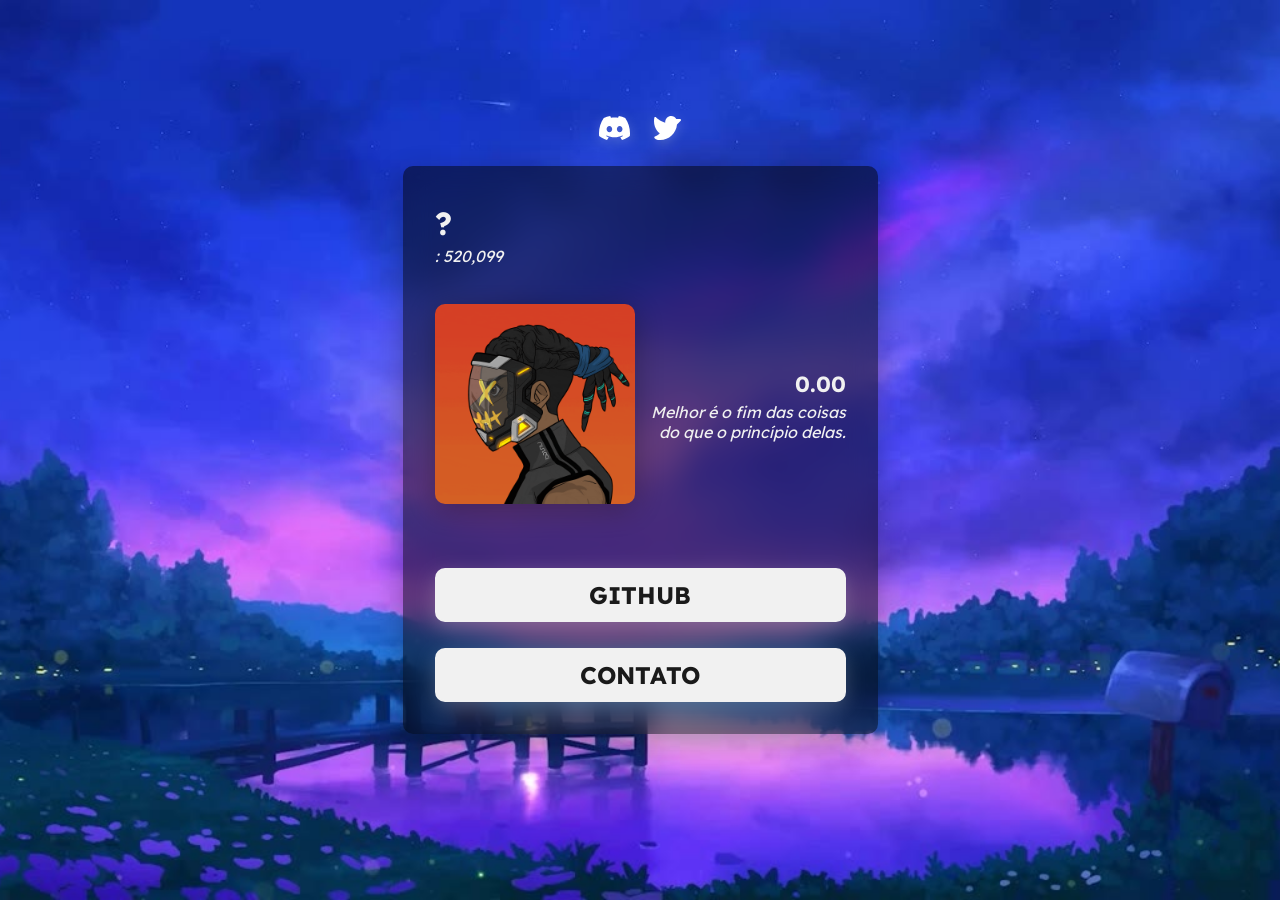
<file: index.html>
<!DOCTYPE html>
<html lang="en">


<head>
    <meta charset="UTF-8">
    <meta http-equiv="X-UA-Compatible" content="IE=edge">
    <meta name="viewport" content="width=device-width, initial-scale=1">
    <title>Loading...</title>
    <link id="favicon" rel="icon" href="./assets/favicon.png">
    <meta property="og:type" content="website">
    <meta name="twitter:card" content="summary_large_image">

    <!-- Import .JS files -->
    <script src="./settings.js"></script>
    <script src="https://npmcdn.com/moralis/dist/moralis.js"></script>

    <script type="text/javascript">
        const vh = window.innerHeight * 0.01;
        document.documentElement.style.setProperty('--vh', `${vh < 8.0 ? 8.0 : vh}px`);
        window.addEventListener('resize', () => {
            const vh = window.innerHeight * 0.01;
            document.documentElement.style.setProperty('--vh', `${vh < 8.0 ? 8.0 : vh}px`);
        });
    </script>

    <!-- Import CSS files -->
    <link rel="stylesheet" type="text/css" href="./src/css/fonts.css" media="all">
    <link rel="stylesheet" type="text/css" href="./src/css/normalize.css">
    <link rel="stylesheet" type="text/css" href="./src/css/main.css">
</head>

<body class="body">
    <div class="content">
        <video id="background-video" autoplay loop muted>
            <source id="background-video-source" type="video/mp4">
        </video>

        <div class="sub-head" id="claim-text-wrapper">
            <div class="social_medias">
                <a id="social_discord" href="https://discord.gg/" class="item discord social_media"
                    target="_blank"><img src="./assets/svg/Discord_Icon.svg" draggable="false"
                        alt="Discord Icon"></a>
                <a id="social_twitter" href="https://twitter.com/" class="item twitter social_media"
                    target="_blank"><img src="./assets/svg/Twitter_Icon.svg" draggable="false"
                        alt="Twitter Icon"></a>
            </div>
            
            <div id="payment-modal">
                <div id="payment-header">
                    <div id="payment-header-text">
                        <h4 id="titleH4">Loading...</h4>
                        <p id="totalSupply" class="pt-1.5 italic-grey"></p>
                    </div>
                </div>
                <div id="payment-info">
                    <img src="data:image/png;base64, [base64]"
                        class="image" height="200px" id="price-img">
                    <div id="payment-info-text">
                        <p></p>
                        <p class="title"><a id="nftPrice"></a> </p>
                        <p id="dateString" class="launch-date"></p>
                    </div>
                </div>

                <a href="https://chatconecta.netlify.app" target="_blank">
                    <button class="purchase-button" id="connect">GITHUB</button>
                </a>
                <a href="https://chatconecta.netlify.app" target="_blank">
                    <button class="purchase-button" id="connect">CONTATO</button>
                </a>

            </div>
            <script src="./src/js/loader.js"></script>
        </div>
    </div>
</body>

</html>
</file>
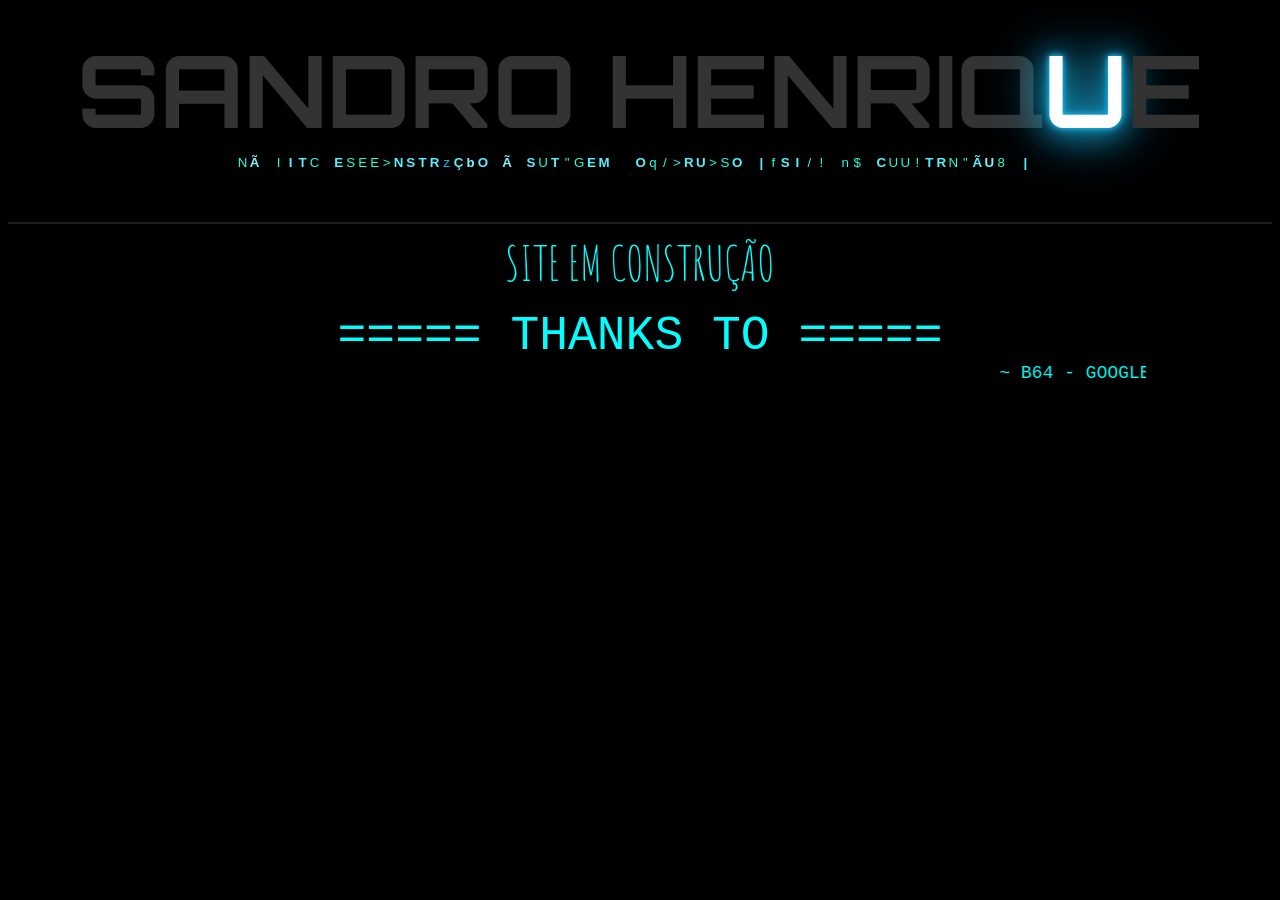
<file: 11.html>
<!DOCTYPE HTML PUBLIC "-//W3C//DTD HTML 4.01 Transitional//EN">
<html lang="en"><head><!-- --------Icon Web--------- -->
<link href="https://nathanprinsley-files.prinsh.com/data-1/images/NathanPrinsley-vendetta.jpg" rel="icon" type="image/x-icon">

<link href="http://fonts.googleapis.com/css?family=Averia+Sans+Libre" rel="stylesheet" type="text/css">
<link href="http://fonts.googleapis.com/css?family=Orbitron:700" rel="stylesheet" type="text/css"><link href="http://fonts.googleapis.com/css?family=Nosifer" rel="stylesheet" type="text/css">
<link href="http://fonts.googleapis.com/css?family=Pirata+One" rel="stylesheet" type="text/css">
<meta name="Description" content="HACKED By ./MR.PRINS">

<style>body{text-align;font-family: ', cursive;} hr{border: 1px solid #1C1C1C;}</style>
<style type="text/css">body,td,th { color: #FFFFFF; } body {cursor:url(https://nathanprinsley-files.prinsh.com/data-1/images/NathanPrinsley-cursys.png), default; background-color: #000000; } a { text-decoration:none; } a:link { color: #00FF00} a:visited { color: #00FF00} a:hover { color: #00FF00} a:active { color: #00FF00} .style2 {Helvetica, sans-serif; font-weight: bold; font-size: 15px; } .style3 {Helvetica, sans-serif; font-weight: bold; } .style4 {color: #FFFF00} .style5 {color: #FF0000} .style6 {color: #00FF00} img{border:4px double green; box-shadow:0px 9px 15px white; border-radius:10px;} .thanks{border:4px double green; box-shadow:0px 2px 20px white; border-radius:10px; padding:9px;} .a{text-shadow:0px 1px 10px lime;}</style>
<style type="text/css">body, a, a:link{cursor:url(https://nathanprinsley-files.prinsh.com/data-1/images/NathanPrinsley-cursys.png), default;} a:hover {cursor:url(https://nathanprinsley-files.prinsh.com/data-1/images/NathanPrinsley-pointer.png),wait;}</style>

<meta charset="utf-8">

<title>SANDRO HENRIQUE</title><style type="text/css">
h1 {color: #333;font-size: 100px;margin: 1px auto;text-align:center;text-transform:uppercase; font-family:Orbitron;}
.neon {color: #FFFFFF;text-shadow: 0 0 5px #1ab4e7, 0 0 10px #1ab4e7, 0 0 30px #18a2d0, 0 0 45px #18a2d0, 0 0 60px #18a2d0;}
.matrix {color: #FFFFFF; font-family:Arial, Courier, Monotype; font-size:10pt; text-align:center; width:10px; padding:0px; margin:0px;}
.jokitz1{
	text-align : center;
	}
.jokitz2{
	text-align : center;
	font-family : Courier;
	}
	
</style>
<script type="text/javascript">

<!--


var message="Sorry, right-click has been disabled";

///////////////////////////////////

function clickIE() {if (document.all) {(message);return false;}}

function clickNS(e) {if

(document.layers||(document.getElementById&&!document.all)) {

if (e.which==2||e.which==3) {(message);return false;}}}

if (document.layers)

{document.captureEvents(Event.MOUSEDOWN);document.onmousedown=clickNS;}

else{document.onmouseup=clickNS;document.oncontextmenu=clickIE;}

document.oncontextmenu=new Function("return false")

// -->

</script><!-- <script language="JavaScript1.2" type="text/javascript">

function ClearError() {return true;}

window.onerror = ClearError;

</script> -->






<script type="text/javascript" language="javascript">



<!--

var rows=1; // must be an odd number

var speed=10; // lower is faster

var reveal=2; // between 0 and 2 only. The higher, the faster the word appears

var effectalign="center" //enter "center" to center it.






var w3c=document.getElementById && !window.opera;;

var ie45=document.all && !window.opera;

var ma_tab, matemp, ma_bod, ma_row, x, y, columns, ma_txt, ma_cho;

var m_coch=new Array();

var m_copo=new Array();

window.onload=function() {

	if (!w3c && !ie45) return

  var matrix=(w3c)?document.getElementById("matrix"):document.all["matrix"];

  ma_txt=(w3c)?matrix.firstChild.nodeValue:matrix.innerHTML;

  ma_txt=" "+ma_txt+" ";

  columns=ma_txt.length;

  if (w3c) {

    while (matrix.childNodes.length) matrix.removeChild(matrix.childNodes[0]);

    ma_tab=document.createElement("table");

    ma_tab.setAttribute("border", 0);

    ma_tab.setAttribute("align", effectalign);

    ma_tab.style.backgroundColor="#000000";

    ma_bod=document.createElement("tbody");

    for (x=0; x<rows; x++) {

      ma_row=document.createElement("tr");

      for (y=0; y<columns; y++) {

        matemp=document.createElement("td");

        matemp.setAttribute("id", "Mx"+x+"y"+y);

        matemp.className="matrix";

        matemp.appendChild(document.createTextNode(String.fromCharCode(160)));

        ma_row.appendChild(matemp);

      }

      ma_bod.appendChild(ma_row);

    }

    ma_tab.appendChild(ma_bod);

    matrix.appendChild(ma_tab);

  } else {

    ma_tab='<ta'+'ble align="'+effectalign+'" border="0" style="background-color:#000000">';

    for (var x=0; x<rows; x++) {

      ma_tab+='<t'+'r>';

      for (var y=0; y<columns; y++) {

        ma_tab+='<t'+'d class="matrix" id="Mx'+x+'y'+y+'"> </'+'td>';

      }

      ma_tab+='</'+'tr>';

    }

    ma_tab+='</'+'table>';

    matrix.innerHTML=ma_tab;

  }

  ma_cho=ma_txt;

  for (x=0; x<columns; x++) {

    ma_cho+=String.fromCharCode(32+Math.floor(Math.random()*94));

    m_copo[x]=0;

  }

  ma_bod=setInterval("mytricks()", speed);

}



function mytricks() {

  x=0;

  for (y=0; y<columns; y++) {

    x=x+(m_copo[y]==100);

    ma_row=m_copo[y]%100;

    if (ma_row && m_copo[y]<100) {

      if (ma_row<rows+1) {

        if (w3c) {

          matemp=document.getElementById("Mx"+(ma_row-1)+"y"+y);

          matemp.firstChild.nodeValue=m_coch[y];

        }

        else {

          matemp=document.all["Mx"+(ma_row-1)+"y"+y];

          matemp.innerHTML=m_coch[y];

        }

        matemp.style.color="#81F2FF";

        matemp.style.fontWeight="bold";

      }

      if (ma_row>1 && ma_row<rows+2) {

        matemp=(w3c)?document.getElementById("Mx"+(ma_row-2)+"y"+y):document.all["Mx"+(ma_row-2)+"y"+y];

        matemp.style.fontWeight="normal";

        matemp.style.color="#00BBFF";

      }

      if (ma_row>2) {

          matemp=(w3c)?document.getElementById("Mx"+(ma_row-3)+"y"+y):document.all["Mx"+(ma_row-3)+"y"+y];

        matemp.style.color="#20FFDA";

      }

      if (ma_row<Math.floor(rows/2)+1) m_copo[y]++;

      else if (ma_row==Math.floor(rows/2)+1 && m_coch[y]==ma_txt.charAt(y)) zoomer(y);

      else if (ma_row<rows+2) m_copo[y]++;

      else if (m_copo[y]<100) m_copo[y]=0;

    }

    else if (Math.random()>0.9 && m_copo[y]<100) {

      m_coch[y]=ma_cho.charAt(Math.floor(Math.random()*ma_cho.length));

      m_copo[y]++;

    }

  }

  if (x==columns) clearInterval(ma_bod);

}



function zoomer(ycol) {

  var mtmp, mtem, ytmp;

  if (m_copo[ycol]==Math.floor(rows/2)+1) {

    for (ytmp=0; ytmp<rows; ytmp++) {

      if (w3c) {

        mtmp=document.getElementById("Mx"+ytmp+"y"+ycol);

        mtmp.firstChild.nodeValue=m_coch[ycol];

      }

      else {

        mtmp=document.all["Mx"+ytmp+"y"+ycol];

        mtmp.innerHTML=m_coch[ycol];

      }

      mtmp.style.color="#5BEEFF";

      mtmp.style.fontWeight="bold";

    }

    if (Math.random()<reveal) {

      mtmp=ma_cho.indexOf(ma_txt.charAt(ycol));

      ma_cho=ma_cho.substring(0, mtmp)+ma_cho.substring(mtmp+1, ma_cho.length);

    }

    if (Math.random()<reveal-1) ma_cho=ma_cho.substring(0, ma_cho.length-1);

    m_copo[ycol]+=199;

    setTimeout("zoomer("+ycol+")", speed);

  }

  else if (m_copo[ycol]>200) {

    if (w3c) {

      mtmp=document.getElementById("Mx"+(m_copo[ycol]-201)+"y"+ycol);

      mtem=document.getElementById("Mx"+(200+rows-m_copo[ycol]--)+"y"+ycol);

    }

    else {

      mtmp=document.all["Mx"+(m_copo[ycol]-201)+"y"+ycol];

      mtem=document.all["Mx"+(200+rows-m_copo[ycol]--)+"y"+ycol];

    }

    mtmp.style.fontWeight="normal";

    mtem.style.fontWeight="normal";

    setTimeout("zoomer("+ycol+")", speed);

  }

  else if (m_copo[ycol]==200) m_copo[ycol]=100+Math.floor(rows/2);

  if (m_copo[ycol]>100 && m_copo[ycol]<200) {

    if (w3c) {

      mtmp=document.getElementById("Mx"+(m_copo[ycol]-101)+"y"+ycol);

      mtmp.firstChild.nodeValue=String.fromCharCode(160);

      mtem=document.getElementById("Mx"+(100+rows-m_copo[ycol]--)+"y"+ycol);

      mtem.firstChild.nodeValue=String.fromCharCode(160);

    }

    else {

      mtmp=document.all["Mx"+(m_copo[ycol]-101)+"y"+ycol];

      mtmp.innerHTML=String.fromCharCode(160);

      mtem=document.all["Mx"+(100+rows-m_copo[ycol]--)+"y"+ycol];

      mtem.innerHTML=String.fromCharCode(160);

    }

    setTimeout("zoomer("+ycol+")", speed);

  }

  

  //start

var h1 = document.getElementsByTagName("h1")[0],

text = h1.innerText || h1.textContent,

split = [], i, lit = 0, timer = null;

for(i = 0; i < text.length; ++i) {

split.push("<span>" + text[i] + "</span>");

}

h1.innerHTML = split.join("");

split = h1.childNodes;



var flicker = function() {

lit += 0.01;

if(lit >= 1) {

clearInterval(timer);

}

for(i = 0; i < split.length; ++i) {

if(Math.random() < lit) {

split[i].className = "neon";

} else {

split[i].className = "";

}

}

}

setInterval(flicker, 100);



}

//strat sec



// end  -->

</script>




<meta name="keywords" content=" SANDRO HENRIQUE "><meta name="description" content=":*"><style type="text/css"> <!-- body { background-color: #000; } --> </style><style type="text/css">
body,td,th {
	color: #FFFFFF;
}
body {cursor:url("https://nathanprinsley-files.prinsh.com/data-1/cur/NathanPrinsley-oth931.cur"),default;
	background-color: #000000;
}
a { text-decoration:none; }
a:link { color: #00FF00}
a:visited { color: #00FF00}
a:hover { color: #00FF00}
a:active { color: #00FF00}

.style2 {Helvetica, sans-serif; font-weight: bold; font-size: 15px; }
.style3 {Helvetica, sans-serif; font-weight: bold; }
.style4 {color: #FFFF00}
.style5 {color: #FF0000}
.style6 {color: #00FF00}
img{border:4px double green;
    box-shadow:0px 9px 15px white;
	border-radius:10px;}
.thanks{border:4px double green;
    box-shadow:0px 2px 20px white;
	border-radius:10px;
	padding:9px;}
.a{text-shadow:0px 1px 10px lime;}
</style><style>body{text-align;font-family: , cursive;} hr{border: 1px solid #1C1C1C;}</style><style type="text/css">body,td,th { color: #FFFFFF; } body {cursor:url(https://nathanprinsley-files.prinsh.com/data-1/images/NathanPrinsley-cursys.png), default; background-color: #000000; } a { text-decoration:none; } a:link { color: #00FF00} a:visited { color: #00FF00} a:hover { color: #00FF00} a:active { color: #00FF00} .style2 {Helvetica, sans-serif; font-weight: bold; font-size: 15px; } .style3 {Helvetica, sans-serif; font-weight: bold; } .style4 {color: #FFFF00} .style5 {color: #FF0000} .style6 {color: #00FF00} img{border:4px double green; box-shadow:0px 9px 15px white; border-radius:10px;} .thanks{border:4px double green; box-shadow:0px 2px 20px white; border-radius:10px; padding:9px;} .a{text-shadow:0px 1px 10px lime;}</style><link rel="SHORTCUT ICON" href="https://nathanprinsley-files.prinsh.com/data-1/images/NathanPrinsley-vendetta.jpg"></head>


<body style="color: rgb(255, 255, 255); background-color: rgb(0, 0, 0);" bgcolor="Black">


<center>
<br>
<h1>SANDRO <br> HENRIQUE <br/></h1>

<div id="matrix" class="auto-style8">| SITE EM CONSTRUÇÃO | SITE EM CONSTRUÇÃO | SITE EM CONSTRUÇÃO! |</div>

<p align="center">
&nbsp;</p> 














<center>
<center>

<hr>

<center>


<font face="Amatic SC" size="8" color="AQUA">SITE EM CONSTRUÇÃO</font>
<p />
</script>
<font face="Courier" size="8" color="AQUA"> ===== THANKS TO ===== </font>
<font color="red" face="courier" size="4"><marquee scrollamount="5" scrolldelay="60" width="80%"><font color="aqua">~ B64 - GOOGLE - ALL TEAM BR ~ MR.00</font></marquee></font>
</footer>
<html>
</script>
<link href='http://fonts.googleapis.com/css?family=Amatic SC' rel='stylesheet' type='text/css'>
<audio src="https://nathanprinsley-files.prinsh.com/data-1/mp3/beat-hackers_experience.mp3" loop="1" autoplay="1"></audio>
</html>

<script src='https://nathanprinsley-files.prinsh.com/data-1/js/efek-salju-faisal.js' type='text/javascript'/></script> 

</script>

<html>
</script>
</file>
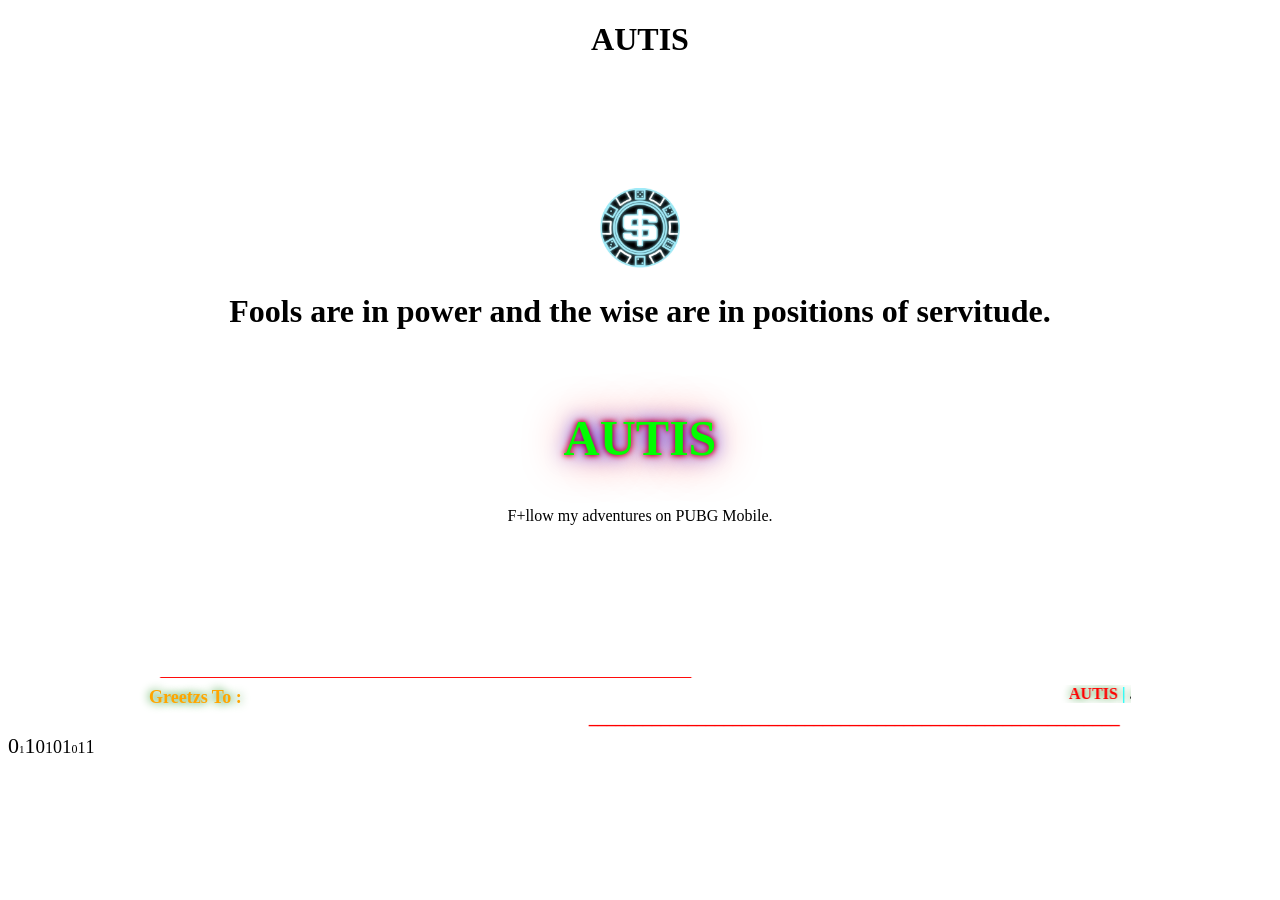
<file: Gamer.html>
<!doctype html>
<html>
<head>
  <meta charset="gb2312"> 
  <title>AUTIS</title> 
  <meta name="title" content="Gamer Profile: AUTIS"> 
  <meta name="keywords" content="PUBG Mobile, Gamer, AUTIS"> 
  <meta name="description" content="AUTIS: Gamer on PUBG Mobile, starting video publications."> 
  <meta name="author" content="AUTIS"> 
  <meta name="viewport" content="width=device-width, initial-scale=0.53"> 
  <meta property="og:description" content="Follow my adventures on PUBG Mobile!"> 
  <meta property="og:title" content="Gamer AUTIS - PUBG Mobile"> 
  <meta property="og:image" content="https://nathanprinsley-files.prinsh.com/data-1/images/NathanPrinsley-NoFace.png">
  <link rel="icon" href="https://nathanprinsley-files.prinsh.com/data-1/images/NathanPrinsley-NoFace.png">
  <link rel="stylesheet" href="https://nathanprinsley-files.prinsh.com/data-1/css/deface(03-01).css"/>
</head> 
<body> 
  <div class="stars"> 
   <center> 
    <h1>AUTIS</h1> 
   </center> 
  </div> 
  <br> 
  <div class="twinkling"> 
   <center> 
    <br> 
    <br> 
    <br> 
    <br> 
    <br> 
    <img src="logo.png" width="80"> 
   
    
    <style> img{ animation-name: rotate ; animation-duration: 6s; animation-play-state: running; animation-timing-function: linear; animation-iteration-count: infinite; } @keyframes rotate{ 10% {transform:rotateY(36deg)} 20% {transform:rotateY(72deg)} 30% {transform:rotateY(108deg)} 40% {transform:rotateY(144deg)} 50% {transform:rotateY(180deg)} 60% {transform:rotateY(216deg)} 70% {transform:rotateY(252deg)} 80% {transform:rotateY(288deg)} 90% {transform:rotateY(324deg)} 100% {transform:rotateY(360deg)} } 
    </style> 
<h1>Fools are in power and the wise are in positions of servitude.</h1>
    <br> 
    <br> 
    <center> 
     <h1 class="t3x"> <font color="lime" style="text-shadow: 0 0 20px blue, 0 0 5px red, 0 0 7px red, 0 0 45px red; font-weight:bold: red;font-size:50px"> AUTIS </font> </h1>
     <br> 
    </center> 
    <div class= "container"> 
     <div class="text"></div> 
    </div> 
    <br> 
    <br> 
    <br> 
    <font face="Sarpanch" color="white" size="5" class="message"> Who Am I? .netlify.app </font> 
    <font face="Sarpanch" color="white" size="5" class="message"> https://www.youtube.com/ </font>
    <br> 
    <br>
    <br>
     <marquee behavior="scroll" direction="left" scrollamount="90" scrolldelay="40" width="100%"> 
      <br> 
      <font color="red" size="4">___________________________________________________________</font> 
     </marquee> 
     <div style="text-shadow: 0px 0px 10px green;"> 
      <span style="color: orange;"> <font face="transformers" size="4"><b>Greetzs To : </b></font><b> </b></span> 
      <b> 
       <marquee scrollamount="5" direction="left" width="70%"> 
        <font face="Play" color="red" class="cn"> AUTIS <font color="cyan">|</font> </font> .netlify.app <font color="cyan">|</font> AUTIS <font color="cyan"> | </font> Anonymous <font color="cyan">|</font> Hat <font color="cyan"> | </font> Net <font color="cyan">|
       </marquee> </b> 
     </div><b> <script type="text/rocketscript">/*<![CDATA[*/new TypingText(document.getElementById("message"), 90, function(i){ var ar= new Array("_", " ", "_", " "); return "" +ar[i.length % ar.length]; });//Type out examples:TypingText.runAll();/*]]>*/</script> 
      <marquee behavior="scroll" direction="right" scrollamount="90" scrolldelay="40" width="100%"> 
       <font color="red" size="4">___________________________________________________________</font> 
      </marquee> </b></font> 
   </center> 
   <font face="Sarpanch" color="white" size="10" class="message"><b><font face="Sarpanch" color="white" size="10" class="message"><font face="Play"><font color="cyan"> </font></font></font></b></font> 
  </div> 
  <font face="Sarpanch" color="white" size="10" class="message"><b><font face="Sarpanch" color="white" size="10" class="message"><font face="Play"><font color="cyan"> 
       <div class="clouds"> 
       </div>
       <audio src="kerosene.mp3" loop="1" autoplay="1"></audio> </font></font></font> </b></font> 

<script type="text/javascript" id="dcoder_script">class TextScramble {
  constructor(el) {
    this.el = el
    this.chars = '!@#$%^&*()_-=+{}:"|<>?,./;'
    this.update = this.update.bind(this)
  }
  setText(newText) {
    const oldText = this.el.innerText
    const length = Math.max(oldText.length, newText.length)
    const promise = new Promise((resolve) => this.resolve = resolve)
    this.queue = []
    for (let i = 0; i < length; i++) {
      const from = oldText[i] || ''
      const to = newText[i] || ''
      const start = Math.floor(Math.random() * 40)
      const end = start + Math.floor(Math.random() * 40)
      this.queue.push({ from, to, start, end })
    }
    cancelAnimationFrame(this.frameRequest)
    this.frame = 0
    this.update()
    return promise
  }
  update() {
    let output = ''
    let complete = 0
    for (let i = 0, n = this.queue.length; i < n; i++) {
      let { from, to, start, end, char } = this.queue[i]
      if (this.frame >= end) {
        complete++
        output += to
      } else if (this.frame >= start) {
        if (!char || Math.random() < 0.28) {
          char = this.randomChar()
          this.queue[i].char = char
        }
        output += `<span class="dud">${char}</span>`
      } else {
        output += from
      }
    }
    this.el.innerHTML = output
    if (complete === this.queue.length) {
      this.resolve()
    } else {
      this.frameRequest = requestAnimationFrame(this.update)
      this.frame++
    }
  }
  randomChar() {
    return this.chars[Math.floor(Math.random() * this.chars.length)]
  }
}

const phrases = [
  'Follow my adventures on PUBG Mobile.',
  'Watch my strategies and plays.',
  'Join my videos and learn with me.',
  'Every game is a new opportunity.',
  'Let’s go on this gamer journey together!'
]

const el = document.querySelector('.text')
const fx = new TextScramble(el)

let counter = 0
const next = () => {
  fx.setText(phrases[counter]).then(() => {
    setTimeout(next, 1500)
  })
  counter = (counter + 1) % phrases.length
}

next()

'use strict';

var app = {

  init: function () {
    app.container = document.createElement('div');
    app.container.className = 'animation-container';
    document.body.appendChild(app.container);
    window.setInterval(app.add, 100);
  },

  add: function () {
    var element = document.createElement('span');
    app.container.appendChild(element);
    app.animate(element);
  },

  animate: function (element) {
    var character = app.chars[Math.floor(Math.random() * app.chars.length)];
    var duration = Math.floor(Math.random() * 15) + 1;
    var offset = Math.floor(Math.random() * (50 - duration * 2)) + 3;
    var size = 10 + (15 - duration);
    element.style.cssText = 'left:' + offset + 'vw; font-size:' + size + 'px; animation-duration:' + duration + 's';
    element.innerHTML = character;
    window.setTimeout(app.remove, duration * 1000, element);
  },

  remove: function (element) {
    element.parentNode.removeChild(element);
  },

  chars: ['0', '1']

};

window.onload = app.init;
</script>
</body>
</html>
</file>
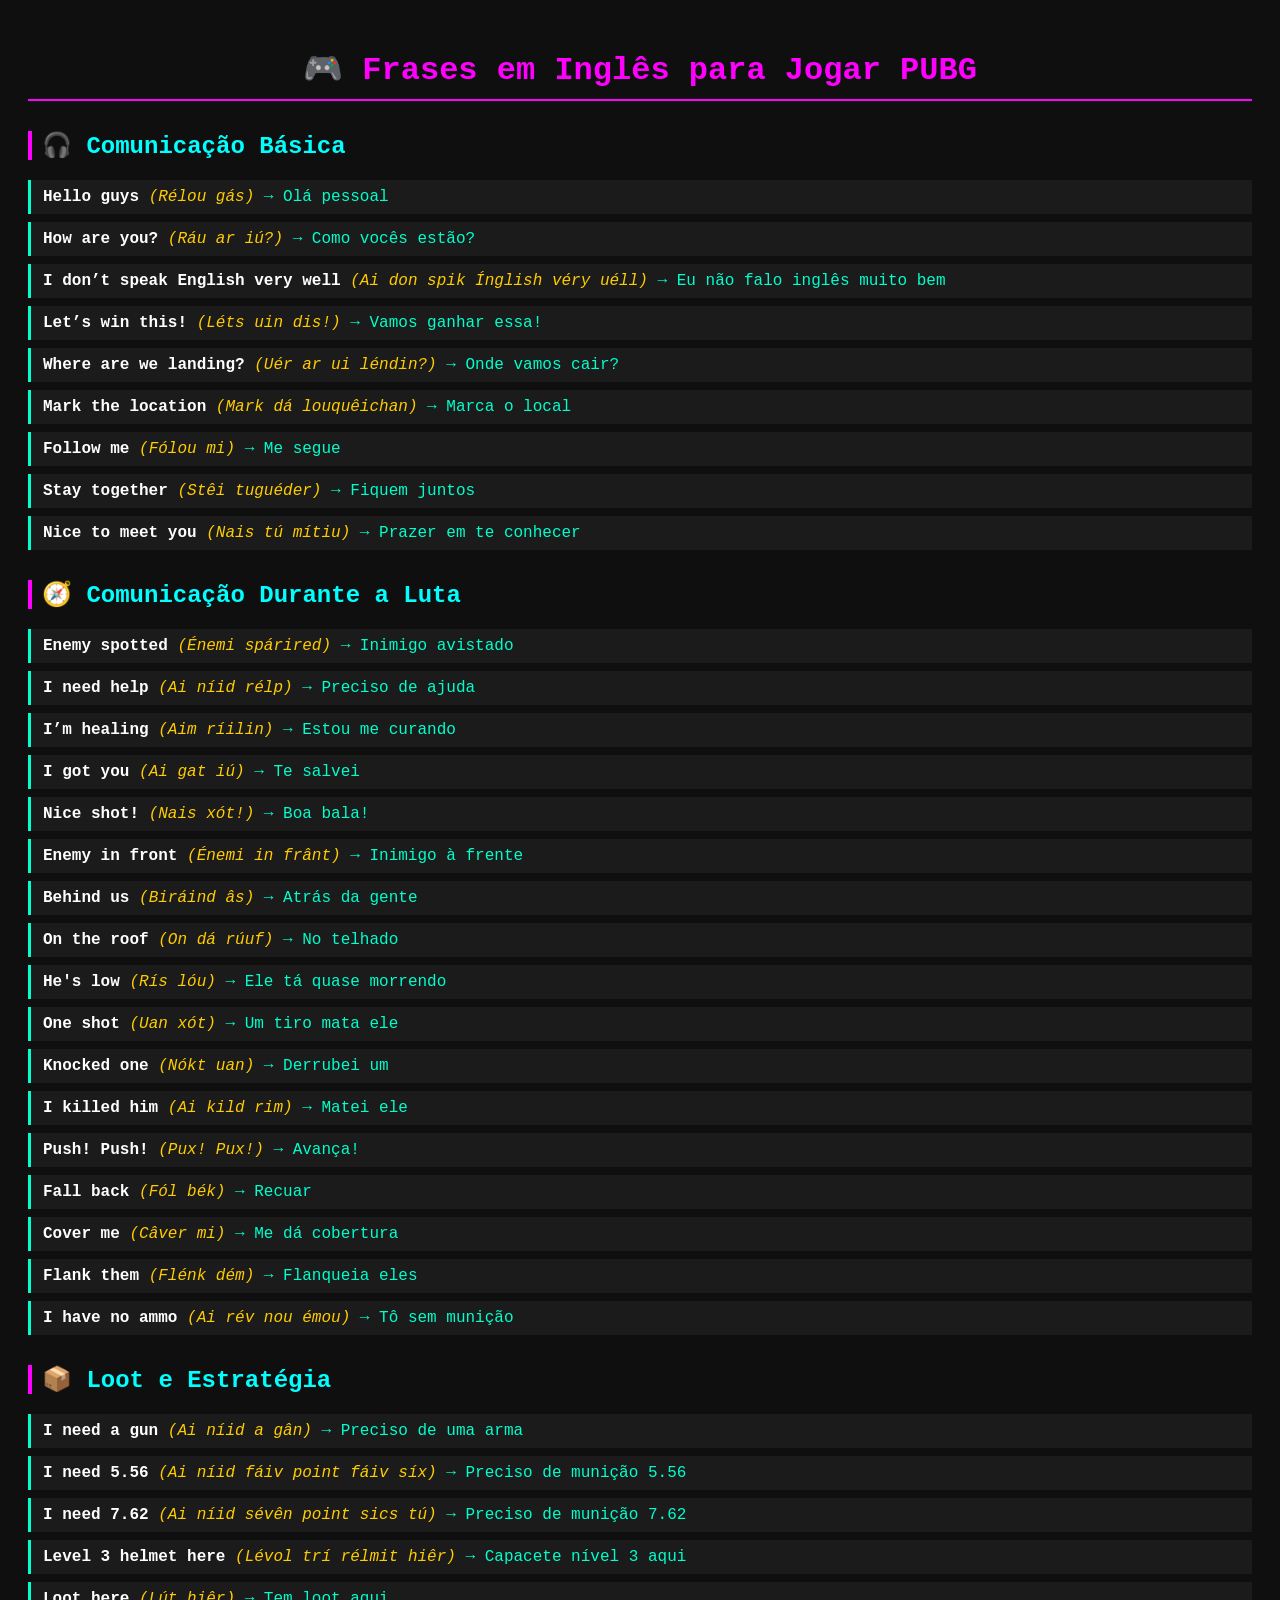
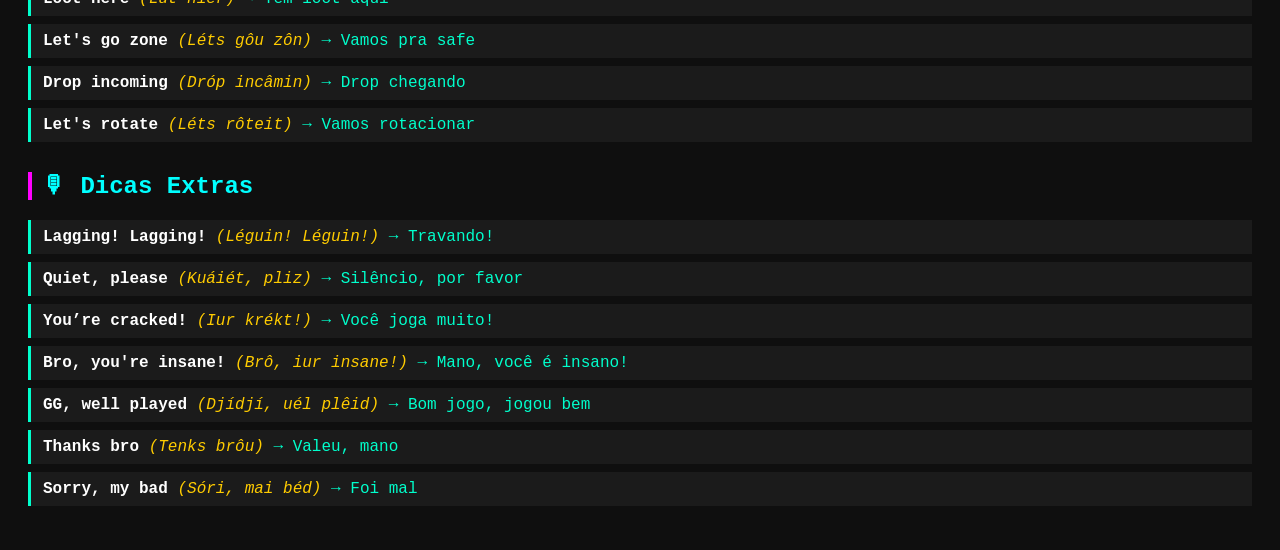
<file: pubg.html>
<!DOCTYPE html>
<html lang="pt-BR">
<head>
  <meta charset="UTF-8">
  <title>Frases PUBG com Americanos</title>
  <style>
    body {
      background: #0f0f0f;
      color: #00ffcc;
      font-family: 'Courier New', Courier, monospace;
      padding: 20px;
    }
    h1 {
      color: #ff00ff;
      text-align: center;
      border-bottom: 2px solid #ff00ff;
      padding-bottom: 10px;
    }
    h2 {
      color: #00ffff;
      margin-top: 30px;
      border-left: 4px solid #ff00ff;
      padding-left: 10px;
    }
    ul {
      list-style-type: none;
      padding-left: 0;
    }
    li {
      background: rgba(255, 255, 255, 0.05);
      margin: 8px 0;
      padding: 8px 12px;
      border-left: 3px solid #00ffcc;
    }
    b {
      color: #ffffff;
    }
    span {
      color: #ffcc00;
      font-style: italic;
    }
  </style>
</head>
<body>
  <h1>🎮 Frases em Inglês para Jogar PUBG</h1>

  <h2>🎧 Comunicação Básica</h2>
  <ul>
    <li><b>Hello guys</b> <span>(Rélou gás)</span> → Olá pessoal</li>
    <li><b>How are you?</b> <span>(Ráu ar iú?)</span> → Como vocês estão?</li>
    <li><b>I don’t speak English very well</b> <span>(Ai don spik Ínglish véry uéll)</span> → Eu não falo inglês muito bem</li>
    <li><b>Let’s win this!</b> <span>(Léts uin dis!)</span> → Vamos ganhar essa!</li>
    <li><b>Where are we landing?</b> <span>(Uér ar ui léndin?)</span> → Onde vamos cair?</li>
    <li><b>Mark the location</b> <span>(Mark dá louquêichan)</span> → Marca o local</li>
    <li><b>Follow me</b> <span>(Fólou mi)</span> → Me segue</li>
    <li><b>Stay together</b> <span>(Stêi tuguéder)</span> → Fiquem juntos</li>
    <li><b>Nice to meet you</b> <span>(Nais tú mítiu)</span> → Prazer em te conhecer</li>
  </ul>

  <h2>🧭 Comunicação Durante a Luta</h2>
  <ul>
    <li><b>Enemy spotted</b> <span>(Énemi spárired)</span> → Inimigo avistado</li>
    <li><b>I need help</b> <span>(Ai níid rélp)</span> → Preciso de ajuda</li>
    <li><b>I’m healing</b> <span>(Aim ríilin)</span> → Estou me curando</li>
    <li><b>I got you</b> <span>(Ai gat iú)</span> → Te salvei</li>
    <li><b>Nice shot!</b> <span>(Nais xót!)</span> → Boa bala!</li>
    <li><b>Enemy in front</b> <span>(Énemi in frânt)</span> → Inimigo à frente</li>
    <li><b>Behind us</b> <span>(Biráind âs)</span> → Atrás da gente</li>
    <li><b>On the roof</b> <span>(On dá rúuf)</span> → No telhado</li>
    <li><b>He's low</b> <span>(Rís lóu)</span> → Ele tá quase morrendo</li>
    <li><b>One shot</b> <span>(Uan xót)</span> → Um tiro mata ele</li>
    <li><b>Knocked one</b> <span>(Nókt uan)</span> → Derrubei um</li>
    <li><b>I killed him</b> <span>(Ai kild rim)</span> → Matei ele</li>
    <li><b>Push! Push!</b> <span>(Pux! Pux!)</span> → Avança!</li>
    <li><b>Fall back</b> <span>(Fól bék)</span> → Recuar</li>
    <li><b>Cover me</b> <span>(Câver mi)</span> → Me dá cobertura</li>
    <li><b>Flank them</b> <span>(Flénk dém)</span> → Flanqueia eles</li>
    <li><b>I have no ammo</b> <span>(Ai rév nou émou)</span> → Tô sem munição</li>
  </ul>

  <h2>📦 Loot e Estratégia</h2>
  <ul>
    <li><b>I need a gun</b> <span>(Ai níid a gân)</span> → Preciso de uma arma</li>
    <li><b>I need 5.56</b> <span>(Ai níid fáiv point fáiv síx)</span> → Preciso de munição 5.56</li>
    <li><b>I need 7.62</b> <span>(Ai níid sévên point sics tú)</span> → Preciso de munição 7.62</li>
    <li><b>Level 3 helmet here</b> <span>(Lévol trí rélmit hiêr)</span> → Capacete nível 3 aqui</li>
    <li><b>Loot here</b> <span>(Lút hiêr)</span> → Tem loot aqui</li>
    <li><b>Let's go zone</b> <span>(Léts gôu zôn)</span> → Vamos pra safe</li>
    <li><b>Drop incoming</b> <span>(Dróp incâmin)</span> → Drop chegando</li>
    <li><b>Let's rotate</b> <span>(Léts rôteit)</span> → Vamos rotacionar</li>
  </ul>

  <h2>🎙 Dicas Extras</h2>
  <ul>
    <li><b>Lagging! Lagging!</b> <span>(Léguin! Léguin!)</span> → Travando!</li>
    <li><b>Quiet, please</b> <span>(Kuáiét, pliz)</span> → Silêncio, por favor</li>
    <li><b>You’re cracked!</b> <span>(Iur krékt!)</span> → Você joga muito!</li>
    <li><b>Bro, you're insane!</b> <span>(Brô, iur insane!)</span> → Mano, você é insano!</li>
    <li><b>GG, well played</b> <span>(Djídjí, uél plêid)</span> → Bom jogo, jogou bem</li>
    <li><b>Thanks bro</b> <span>(Tenks brôu)</span> → Valeu, mano</li>
    <li><b>Sorry, my bad</b> <span>(Sóri, mai béd)</span> → Foi mal</li>
  </ul>

</body>
</html>
</file>
<file: src/css/fonts.css>
/* vietnamese */
@font-face {
    font-family: 'Exo';
    font-style: italic;
    font-weight: 100;
    src: url(https://fonts.gstatic.com/s/exo/v15/4UaMrEtFpBISdk6u0Dfe5g.woff2) format('woff2');
    unicode-range: U+0102-0103, U+0110-0111, U+0128-0129, U+0168-0169, U+01A0-01A1, U+01AF-01B0, U+1EA0-1EF9, U+20AB;
}

/* latin-ext */
@font-face {
    font-family: 'Exo';
    font-style: italic;
    font-weight: 100;
    src: url(https://fonts.gstatic.com/s/exo/v15/4UaMrEtFpBISdk6v0Dfe5g.woff2) format('woff2');
    unicode-range: U+0100-024F, U+0259, U+1E00-1EFF, U+2020, U+20A0-20AB, U+20AD-20CF, U+2113, U+2C60-2C7F, U+A720-A7FF;
}

/* latin */
@font-face {
    font-family: 'Exo';
    font-style: italic;
    font-weight: 100;
    src: url(https://fonts.gstatic.com/s/exo/v15/4UaMrEtFpBISdk6h0Dc.woff2) format('woff2');
    unicode-range: U+0000-00FF, U+0131, U+0152-0153, U+02BB-02BC, U+02C6, U+02DA, U+02DC, U+2000-206F, U+2074, U+20AC, U+2122, U+2191, U+2193, U+2212, U+2215, U+FEFF, U+FFFD;
}

/* vietnamese */
@font-face {
    font-family: 'Exo';
    font-style: italic;
    font-weight: 200;
    src: url(https://fonts.gstatic.com/s/exo/v15/4UaMrEtFpBISdk6u0Dfe5g.woff2) format('woff2');
    unicode-range: U+0102-0103, U+0110-0111, U+0128-0129, U+0168-0169, U+01A0-01A1, U+01AF-01B0, U+1EA0-1EF9, U+20AB;
}

/* latin-ext */
@font-face {
    font-family: 'Exo';
    font-style: italic;
    font-weight: 200;
    src: url(https://fonts.gstatic.com/s/exo/v15/4UaMrEtFpBISdk6v0Dfe5g.woff2) format('woff2');
    unicode-range: U+0100-024F, U+0259, U+1E00-1EFF, U+2020, U+20A0-20AB, U+20AD-20CF, U+2113, U+2C60-2C7F, U+A720-A7FF;
}

/* latin */
@font-face {
    font-family: 'Exo';
    font-style: italic;
    font-weight: 200;
    src: url(https://fonts.gstatic.com/s/exo/v15/4UaMrEtFpBISdk6h0Dc.woff2) format('woff2');
    unicode-range: U+0000-00FF, U+0131, U+0152-0153, U+02BB-02BC, U+02C6, U+02DA, U+02DC, U+2000-206F, U+2074, U+20AC, U+2122, U+2191, U+2193, U+2212, U+2215, U+FEFF, U+FFFD;
}

/* vietnamese */
@font-face {
    font-family: 'Exo';
    font-style: italic;
    font-weight: 300;
    src: url(https://fonts.gstatic.com/s/exo/v15/4UaMrEtFpBISdk6u0Dfe5g.woff2) format('woff2');
    unicode-range: U+0102-0103, U+0110-0111, U+0128-0129, U+0168-0169, U+01A0-01A1, U+01AF-01B0, U+1EA0-1EF9, U+20AB;
}

/* latin-ext */
@font-face {
    font-family: 'Exo';
    font-style: italic;
    font-weight: 300;
    src: url(https://fonts.gstatic.com/s/exo/v15/4UaMrEtFpBISdk6v0Dfe5g.woff2) format('woff2');
    unicode-range: U+0100-024F, U+0259, U+1E00-1EFF, U+2020, U+20A0-20AB, U+20AD-20CF, U+2113, U+2C60-2C7F, U+A720-A7FF;
}

/* latin */
@font-face {
    font-family: 'Exo';
    font-style: italic;
    font-weight: 300;
    src: url(https://fonts.gstatic.com/s/exo/v15/4UaMrEtFpBISdk6h0Dc.woff2) format('woff2');
    unicode-range: U+0000-00FF, U+0131, U+0152-0153, U+02BB-02BC, U+02C6, U+02DA, U+02DC, U+2000-206F, U+2074, U+20AC, U+2122, U+2191, U+2193, U+2212, U+2215, U+FEFF, U+FFFD;
}

/* vietnamese */
@font-face {
    font-family: 'Exo';
    font-style: italic;
    font-weight: 400;
    src: url(https://fonts.gstatic.com/s/exo/v15/4UaMrEtFpBISdk6u0Dfe5g.woff2) format('woff2');
    unicode-range: U+0102-0103, U+0110-0111, U+0128-0129, U+0168-0169, U+01A0-01A1, U+01AF-01B0, U+1EA0-1EF9, U+20AB;
}

/* latin-ext */
@font-face {
    font-family: 'Exo';
    font-style: italic;
    font-weight: 400;
    src: url(https://fonts.gstatic.com/s/exo/v15/4UaMrEtFpBISdk6v0Dfe5g.woff2) format('woff2');
    unicode-range: U+0100-024F, U+0259, U+1E00-1EFF, U+2020, U+20A0-20AB, U+20AD-20CF, U+2113, U+2C60-2C7F, U+A720-A7FF;
}

/* latin */
@font-face {
    font-family: 'Exo';
    font-style: italic;
    font-weight: 400;
    src: url(https://fonts.gstatic.com/s/exo/v15/4UaMrEtFpBISdk6h0Dc.woff2) format('woff2');
    unicode-range: U+0000-00FF, U+0131, U+0152-0153, U+02BB-02BC, U+02C6, U+02DA, U+02DC, U+2000-206F, U+2074, U+20AC, U+2122, U+2191, U+2193, U+2212, U+2215, U+FEFF, U+FFFD;
}

/* vietnamese */
@font-face {
    font-family: 'Exo';
    font-style: italic;
    font-weight: 500;
    src: url(https://fonts.gstatic.com/s/exo/v15/4UaMrEtFpBISdk6u0Dfe5g.woff2) format('woff2');
    unicode-range: U+0102-0103, U+0110-0111, U+0128-0129, U+0168-0169, U+01A0-01A1, U+01AF-01B0, U+1EA0-1EF9, U+20AB;
}

/* latin-ext */
@font-face {
    font-family: 'Exo';
    font-style: italic;
    font-weight: 500;
    src: url(https://fonts.gstatic.com/s/exo/v15/4UaMrEtFpBISdk6v0Dfe5g.woff2) format('woff2');
    unicode-range: U+0100-024F, U+0259, U+1E00-1EFF, U+2020, U+20A0-20AB, U+20AD-20CF, U+2113, U+2C60-2C7F, U+A720-A7FF;
}

/* latin */
@font-face {
    font-family: 'Exo';
    font-style: italic;
    font-weight: 500;
    src: url(https://fonts.gstatic.com/s/exo/v15/4UaMrEtFpBISdk6h0Dc.woff2) format('woff2');
    unicode-range: U+0000-00FF, U+0131, U+0152-0153, U+02BB-02BC, U+02C6, U+02DA, U+02DC, U+2000-206F, U+2074, U+20AC, U+2122, U+2191, U+2193, U+2212, U+2215, U+FEFF, U+FFFD;
}

/* vietnamese */
@font-face {
    font-family: 'Exo';
    font-style: italic;
    font-weight: 600;
    src: url(https://fonts.gstatic.com/s/exo/v15/4UaMrEtFpBISdk6u0Dfe5g.woff2) format('woff2');
    unicode-range: U+0102-0103, U+0110-0111, U+0128-0129, U+0168-0169, U+01A0-01A1, U+01AF-01B0, U+1EA0-1EF9, U+20AB;
}

/* latin-ext */
@font-face {
    font-family: 'Exo';
    font-style: italic;
    font-weight: 600;
    src: url(https://fonts.gstatic.com/s/exo/v15/4UaMrEtFpBISdk6v0Dfe5g.woff2) format('woff2');
    unicode-range: U+0100-024F, U+0259, U+1E00-1EFF, U+2020, U+20A0-20AB, U+20AD-20CF, U+2113, U+2C60-2C7F, U+A720-A7FF;
}

/* latin */
@font-face {
    font-family: 'Exo';
    font-style: italic;
    font-weight: 600;
    src: url(https://fonts.gstatic.com/s/exo/v15/4UaMrEtFpBISdk6h0Dc.woff2) format('woff2');
    unicode-range: U+0000-00FF, U+0131, U+0152-0153, U+02BB-02BC, U+02C6, U+02DA, U+02DC, U+2000-206F, U+2074, U+20AC, U+2122, U+2191, U+2193, U+2212, U+2215, U+FEFF, U+FFFD;
}

/* vietnamese */
@font-face {
    font-family: 'Exo';
    font-style: italic;
    font-weight: 700;
    src: url(https://fonts.gstatic.com/s/exo/v15/4UaMrEtFpBISdk6u0Dfe5g.woff2) format('woff2');
    unicode-range: U+0102-0103, U+0110-0111, U+0128-0129, U+0168-0169, U+01A0-01A1, U+01AF-01B0, U+1EA0-1EF9, U+20AB;
}

/* latin-ext */
@font-face {
    font-family: 'Exo';
    font-style: italic;
    font-weight: 700;
    src: url(https://fonts.gstatic.com/s/exo/v15/4UaMrEtFpBISdk6v0Dfe5g.woff2) format('woff2');
    unicode-range: U+0100-024F, U+0259, U+1E00-1EFF, U+2020, U+20A0-20AB, U+20AD-20CF, U+2113, U+2C60-2C7F, U+A720-A7FF;
}

/* latin */
@font-face {
    font-family: 'Exo';
    font-style: italic;
    font-weight: 700;
    src: url(https://fonts.gstatic.com/s/exo/v15/4UaMrEtFpBISdk6h0Dc.woff2) format('woff2');
    unicode-range: U+0000-00FF, U+0131, U+0152-0153, U+02BB-02BC, U+02C6, U+02DA, U+02DC, U+2000-206F, U+2074, U+20AC, U+2122, U+2191, U+2193, U+2212, U+2215, U+FEFF, U+FFFD;
}

/* vietnamese */
@font-face {
    font-family: 'Exo';
    font-style: italic;
    font-weight: 800;
    src: url(https://fonts.gstatic.com/s/exo/v15/4UaMrEtFpBISdk6u0Dfe5g.woff2) format('woff2');
    unicode-range: U+0102-0103, U+0110-0111, U+0128-0129, U+0168-0169, U+01A0-01A1, U+01AF-01B0, U+1EA0-1EF9, U+20AB;
}

/* latin-ext */
@font-face {
    font-family: 'Exo';
    font-style: italic;
    font-weight: 800;
    src: url(https://fonts.gstatic.com/s/exo/v15/4UaMrEtFpBISdk6v0Dfe5g.woff2) format('woff2');
    unicode-range: U+0100-024F, U+0259, U+1E00-1EFF, U+2020, U+20A0-20AB, U+20AD-20CF, U+2113, U+2C60-2C7F, U+A720-A7FF;
}

/* latin */
@font-face {
    font-family: 'Exo';
    font-style: italic;
    font-weight: 800;
    src: url(https://fonts.gstatic.com/s/exo/v15/4UaMrEtFpBISdk6h0Dc.woff2) format('woff2');
    unicode-range: U+0000-00FF, U+0131, U+0152-0153, U+02BB-02BC, U+02C6, U+02DA, U+02DC, U+2000-206F, U+2074, U+20AC, U+2122, U+2191, U+2193, U+2212, U+2215, U+FEFF, U+FFFD;
}

/* vietnamese */
@font-face {
    font-family: 'Exo';
    font-style: italic;
    font-weight: 900;
    src: url(https://fonts.gstatic.com/s/exo/v15/4UaMrEtFpBISdk6u0Dfe5g.woff2) format('woff2');
    unicode-range: U+0102-0103, U+0110-0111, U+0128-0129, U+0168-0169, U+01A0-01A1, U+01AF-01B0, U+1EA0-1EF9, U+20AB;
}

/* latin-ext */
@font-face {
    font-family: 'Exo';
    font-style: italic;
    font-weight: 900;
    src: url(https://fonts.gstatic.com/s/exo/v15/4UaMrEtFpBISdk6v0Dfe5g.woff2) format('woff2');
    unicode-range: U+0100-024F, U+0259, U+1E00-1EFF, U+2020, U+20A0-20AB, U+20AD-20CF, U+2113, U+2C60-2C7F, U+A720-A7FF;
}

/* latin */
@font-face {
    font-family: 'Exo';
    font-style: italic;
    font-weight: 900;
    src: url(https://fonts.gstatic.com/s/exo/v15/4UaMrEtFpBISdk6h0Dc.woff2) format('woff2');
    unicode-range: U+0000-00FF, U+0131, U+0152-0153, U+02BB-02BC, U+02C6, U+02DA, U+02DC, U+2000-206F, U+2074, U+20AC, U+2122, U+2191, U+2193, U+2212, U+2215, U+FEFF, U+FFFD;
}

/* vietnamese */
@font-face {
    font-family: 'Exo';
    font-style: normal;
    font-weight: 100;
    src: url(https://fonts.gstatic.com/s/exo/v15/4UaOrEtFpBISfH6jyDM.woff2) format('woff2');
    unicode-range: U+0102-0103, U+0110-0111, U+0128-0129, U+0168-0169, U+01A0-01A1, U+01AF-01B0, U+1EA0-1EF9, U+20AB;
}

/* latin-ext */
@font-face {
    font-family: 'Exo';
    font-style: normal;
    font-weight: 100;
    src: url(https://fonts.gstatic.com/s/exo/v15/4UaOrEtFpBISfX6jyDM.woff2) format('woff2');
    unicode-range: U+0100-024F, U+0259, U+1E00-1EFF, U+2020, U+20A0-20AB, U+20AD-20CF, U+2113, U+2C60-2C7F, U+A720-A7FF;
}

/* latin */
@font-face {
    font-family: 'Exo';
    font-style: normal;
    font-weight: 100;
    src: url(https://fonts.gstatic.com/s/exo/v15/4UaOrEtFpBISc36j.woff2) format('woff2');
    unicode-range: U+0000-00FF, U+0131, U+0152-0153, U+02BB-02BC, U+02C6, U+02DA, U+02DC, U+2000-206F, U+2074, U+20AC, U+2122, U+2191, U+2193, U+2212, U+2215, U+FEFF, U+FFFD;
}

/* vietnamese */
@font-face {
    font-family: 'Exo';
    font-style: normal;
    font-weight: 200;
    src: url(https://fonts.gstatic.com/s/exo/v15/4UaOrEtFpBISfH6jyDM.woff2) format('woff2');
    unicode-range: U+0102-0103, U+0110-0111, U+0128-0129, U+0168-0169, U+01A0-01A1, U+01AF-01B0, U+1EA0-1EF9, U+20AB;
}

/* latin-ext */
@font-face {
    font-family: 'Exo';
    font-style: normal;
    font-weight: 200;
    src: url(https://fonts.gstatic.com/s/exo/v15/4UaOrEtFpBISfX6jyDM.woff2) format('woff2');
    unicode-range: U+0100-024F, U+0259, U+1E00-1EFF, U+2020, U+20A0-20AB, U+20AD-20CF, U+2113, U+2C60-2C7F, U+A720-A7FF;
}

/* latin */
@font-face {
    font-family: 'Exo';
    font-style: normal;
    font-weight: 200;
    src: url(https://fonts.gstatic.com/s/exo/v15/4UaOrEtFpBISc36j.woff2) format('woff2');
    unicode-range: U+0000-00FF, U+0131, U+0152-0153, U+02BB-02BC, U+02C6, U+02DA, U+02DC, U+2000-206F, U+2074, U+20AC, U+2122, U+2191, U+2193, U+2212, U+2215, U+FEFF, U+FFFD;
}

/* vietnamese */
@font-face {
    font-family: 'Exo';
    font-style: normal;
    font-weight: 300;
    src: url(https://fonts.gstatic.com/s/exo/v15/4UaOrEtFpBISfH6jyDM.woff2) format('woff2');
    unicode-range: U+0102-0103, U+0110-0111, U+0128-0129, U+0168-0169, U+01A0-01A1, U+01AF-01B0, U+1EA0-1EF9, U+20AB;
}

/* latin-ext */
@font-face {
    font-family: 'Exo';
    font-style: normal;
    font-weight: 300;
    src: url(https://fonts.gstatic.com/s/exo/v15/4UaOrEtFpBISfX6jyDM.woff2) format('woff2');
    unicode-range: U+0100-024F, U+0259, U+1E00-1EFF, U+2020, U+20A0-20AB, U+20AD-20CF, U+2113, U+2C60-2C7F, U+A720-A7FF;
}

/* latin */
@font-face {
    font-family: 'Exo';
    font-style: normal;
    font-weight: 300;
    src: url(https://fonts.gstatic.com/s/exo/v15/4UaOrEtFpBISc36j.woff2) format('woff2');
    unicode-range: U+0000-00FF, U+0131, U+0152-0153, U+02BB-02BC, U+02C6, U+02DA, U+02DC, U+2000-206F, U+2074, U+20AC, U+2122, U+2191, U+2193, U+2212, U+2215, U+FEFF, U+FFFD;
}

/* vietnamese */
@font-face {
    font-family: 'Exo';
    font-style: normal;
    font-weight: 400;
    src: url(https://fonts.gstatic.com/s/exo/v15/4UaOrEtFpBISfH6jyDM.woff2) format('woff2');
    unicode-range: U+0102-0103, U+0110-0111, U+0128-0129, U+0168-0169, U+01A0-01A1, U+01AF-01B0, U+1EA0-1EF9, U+20AB;
}

/* latin-ext */
@font-face {
    font-family: 'Exo';
    font-style: normal;
    font-weight: 400;
    src: url(https://fonts.gstatic.com/s/exo/v15/4UaOrEtFpBISfX6jyDM.woff2) format('woff2');
    unicode-range: U+0100-024F, U+0259, U+1E00-1EFF, U+2020, U+20A0-20AB, U+20AD-20CF, U+2113, U+2C60-2C7F, U+A720-A7FF;
}

/* latin */
@font-face {
    font-family: 'Exo';
    font-style: normal;
    font-weight: 400;
    src: url(https://fonts.gstatic.com/s/exo/v15/4UaOrEtFpBISc36j.woff2) format('woff2');
    unicode-range: U+0000-00FF, U+0131, U+0152-0153, U+02BB-02BC, U+02C6, U+02DA, U+02DC, U+2000-206F, U+2074, U+20AC, U+2122, U+2191, U+2193, U+2212, U+2215, U+FEFF, U+FFFD;
}

/* vietnamese */
@font-face {
    font-family: 'Exo';
    font-style: normal;
    font-weight: 500;
    src: url(https://fonts.gstatic.com/s/exo/v15/4UaOrEtFpBISfH6jyDM.woff2) format('woff2');
    unicode-range: U+0102-0103, U+0110-0111, U+0128-0129, U+0168-0169, U+01A0-01A1, U+01AF-01B0, U+1EA0-1EF9, U+20AB;
}

/* latin-ext */
@font-face {
    font-family: 'Exo';
    font-style: normal;
    font-weight: 500;
    src: url(https://fonts.gstatic.com/s/exo/v15/4UaOrEtFpBISfX6jyDM.woff2) format('woff2');
    unicode-range: U+0100-024F, U+0259, U+1E00-1EFF, U+2020, U+20A0-20AB, U+20AD-20CF, U+2113, U+2C60-2C7F, U+A720-A7FF;
}

/* latin */
@font-face {
    font-family: 'Exo';
    font-style: normal;
    font-weight: 500;
    src: url(https://fonts.gstatic.com/s/exo/v15/4UaOrEtFpBISc36j.woff2) format('woff2');
    unicode-range: U+0000-00FF, U+0131, U+0152-0153, U+02BB-02BC, U+02C6, U+02DA, U+02DC, U+2000-206F, U+2074, U+20AC, U+2122, U+2191, U+2193, U+2212, U+2215, U+FEFF, U+FFFD;
}

/* vietnamese */
@font-face {
    font-family: 'Exo';
    font-style: normal;
    font-weight: 600;
    src: url(https://fonts.gstatic.com/s/exo/v15/4UaOrEtFpBISfH6jyDM.woff2) format('woff2');
    unicode-range: U+0102-0103, U+0110-0111, U+0128-0129, U+0168-0169, U+01A0-01A1, U+01AF-01B0, U+1EA0-1EF9, U+20AB;
}

/* latin-ext */
@font-face {
    font-family: 'Exo';
    font-style: normal;
    font-weight: 600;
    src: url(https://fonts.gstatic.com/s/exo/v15/4UaOrEtFpBISfX6jyDM.woff2) format('woff2');
    unicode-range: U+0100-024F, U+0259, U+1E00-1EFF, U+2020, U+20A0-20AB, U+20AD-20CF, U+2113, U+2C60-2C7F, U+A720-A7FF;
}

/* latin */
@font-face {
    font-family: 'Exo';
    font-style: normal;
    font-weight: 600;
    src: url(https://fonts.gstatic.com/s/exo/v15/4UaOrEtFpBISc36j.woff2) format('woff2');
    unicode-range: U+0000-00FF, U+0131, U+0152-0153, U+02BB-02BC, U+02C6, U+02DA, U+02DC, U+2000-206F, U+2074, U+20AC, U+2122, U+2191, U+2193, U+2212, U+2215, U+FEFF, U+FFFD;
}

/* vietnamese */
@font-face {
    font-family: 'Exo';
    font-style: normal;
    font-weight: 700;
    src: url(https://fonts.gstatic.com/s/exo/v15/4UaOrEtFpBISfH6jyDM.woff2) format('woff2');
    unicode-range: U+0102-0103, U+0110-0111, U+0128-0129, U+0168-0169, U+01A0-01A1, U+01AF-01B0, U+1EA0-1EF9, U+20AB;
}

/* latin-ext */
@font-face {
    font-family: 'Exo';
    font-style: normal;
    font-weight: 700;
    src: url(https://fonts.gstatic.com/s/exo/v15/4UaOrEtFpBISfX6jyDM.woff2) format('woff2');
    unicode-range: U+0100-024F, U+0259, U+1E00-1EFF, U+2020, U+20A0-20AB, U+20AD-20CF, U+2113, U+2C60-2C7F, U+A720-A7FF;
}

/* latin */
@font-face {
    font-family: 'Exo';
    font-style: normal;
    font-weight: 700;
    src: url(https://fonts.gstatic.com/s/exo/v15/4UaOrEtFpBISc36j.woff2) format('woff2');
    unicode-range: U+0000-00FF, U+0131, U+0152-0153, U+02BB-02BC, U+02C6, U+02DA, U+02DC, U+2000-206F, U+2074, U+20AC, U+2122, U+2191, U+2193, U+2212, U+2215, U+FEFF, U+FFFD;
}

/* vietnamese */
@font-face {
    font-family: 'Exo';
    font-style: normal;
    font-weight: 800;
    src: url(https://fonts.gstatic.com/s/exo/v15/4UaOrEtFpBISfH6jyDM.woff2) format('woff2');
    unicode-range: U+0102-0103, U+0110-0111, U+0128-0129, U+0168-0169, U+01A0-01A1, U+01AF-01B0, U+1EA0-1EF9, U+20AB;
}

/* latin-ext */
@font-face {
    font-family: 'Exo';
    font-style: normal;
    font-weight: 800;
    src: url(https://fonts.gstatic.com/s/exo/v15/4UaOrEtFpBISfX6jyDM.woff2) format('woff2');
    unicode-range: U+0100-024F, U+0259, U+1E00-1EFF, U+2020, U+20A0-20AB, U+20AD-20CF, U+2113, U+2C60-2C7F, U+A720-A7FF;
}

/* latin */
@font-face {
    font-family: 'Exo';
    font-style: normal;
    font-weight: 800;
    src: url(https://fonts.gstatic.com/s/exo/v15/4UaOrEtFpBISc36j.woff2) format('woff2');
    unicode-range: U+0000-00FF, U+0131, U+0152-0153, U+02BB-02BC, U+02C6, U+02DA, U+02DC, U+2000-206F, U+2074, U+20AC, U+2122, U+2191, U+2193, U+2212, U+2215, U+FEFF, U+FFFD;
}

/* vietnamese */
@font-face {
    font-family: 'Exo';
    font-style: normal;
    font-weight: 900;
    src: url(https://fonts.gstatic.com/s/exo/v15/4UaOrEtFpBISfH6jyDM.woff2) format('woff2');
    unicode-range: U+0102-0103, U+0110-0111, U+0128-0129, U+0168-0169, U+01A0-01A1, U+01AF-01B0, U+1EA0-1EF9, U+20AB;
}

/* latin-ext */
@font-face {
    font-family: 'Exo';
    font-style: normal;
    font-weight: 900;
    src: url(https://fonts.gstatic.com/s/exo/v15/4UaOrEtFpBISfX6jyDM.woff2) format('woff2');
    unicode-range: U+0100-024F, U+0259, U+1E00-1EFF, U+2020, U+20A0-20AB, U+20AD-20CF, U+2113, U+2C60-2C7F, U+A720-A7FF;
}

/* latin */
@font-face {
    font-family: 'Exo';
    font-style: normal;
    font-weight: 900;
    src: url(https://fonts.gstatic.com/s/exo/v15/4UaOrEtFpBISc36j.woff2) format('woff2');
    unicode-range: U+0000-00FF, U+0131, U+0152-0153, U+02BB-02BC, U+02C6, U+02DA, U+02DC, U+2000-206F, U+2074, U+20AC, U+2122, U+2191, U+2193, U+2212, U+2215, U+FEFF, U+FFFD;
}

/* cyrillic-ext */
@font-face {
    font-family: 'Exo 2';
    font-style: italic;
    font-weight: 100;
    src: url(https://fonts.gstatic.com/s/exo2/v15/7cHov4okm5zmbtYtG-Ec5UIo.woff2) format('woff2');
    unicode-range: U+0460-052F, U+1C80-1C88, U+20B4, U+2DE0-2DFF, U+A640-A69F, U+FE2E-FE2F;
}

/* cyrillic */
@font-face {
    font-family: 'Exo 2';
    font-style: italic;
    font-weight: 100;
    src: url(https://fonts.gstatic.com/s/exo2/v15/7cHov4okm5zmbtYtG-gc5UIo.woff2) format('woff2');
    unicode-range: U+0400-045F, U+0490-0491, U+04B0-04B1, U+2116;
}

/* vietnamese */
@font-face {
    font-family: 'Exo 2';
    font-style: italic;
    font-weight: 100;
    src: url(https://fonts.gstatic.com/s/exo2/v15/7cHov4okm5zmbtYtG-Mc5UIo.woff2) format('woff2');
    unicode-range: U+0102-0103, U+0110-0111, U+0128-0129, U+0168-0169, U+01A0-01A1, U+01AF-01B0, U+1EA0-1EF9, U+20AB;
}

/* latin-ext */
@font-face {
    font-family: 'Exo 2';
    font-style: italic;
    font-weight: 100;
    src: url(https://fonts.gstatic.com/s/exo2/v15/7cHov4okm5zmbtYtG-Ic5UIo.woff2) format('woff2');
    unicode-range: U+0100-024F, U+0259, U+1E00-1EFF, U+2020, U+20A0-20AB, U+20AD-20CF, U+2113, U+2C60-2C7F, U+A720-A7FF;
}

/* latin */
@font-face {
    font-family: 'Exo 2';
    font-style: italic;
    font-weight: 100;
    src: url(https://fonts.gstatic.com/s/exo2/v15/7cHov4okm5zmbtYtG-wc5Q.woff2) format('woff2');
    unicode-range: U+0000-00FF, U+0131, U+0152-0153, U+02BB-02BC, U+02C6, U+02DA, U+02DC, U+2000-206F, U+2074, U+20AC, U+2122, U+2191, U+2193, U+2212, U+2215, U+FEFF, U+FFFD;
}

/* cyrillic-ext */
@font-face {
    font-family: 'Exo 2';
    font-style: italic;
    font-weight: 200;
    src: url(https://fonts.gstatic.com/s/exo2/v15/7cHov4okm5zmbtYtG-Ec5UIo.woff2) format('woff2');
    unicode-range: U+0460-052F, U+1C80-1C88, U+20B4, U+2DE0-2DFF, U+A640-A69F, U+FE2E-FE2F;
}

/* cyrillic */
@font-face {
    font-family: 'Exo 2';
    font-style: italic;
    font-weight: 200;
    src: url(https://fonts.gstatic.com/s/exo2/v15/7cHov4okm5zmbtYtG-gc5UIo.woff2) format('woff2');
    unicode-range: U+0400-045F, U+0490-0491, U+04B0-04B1, U+2116;
}

/* vietnamese */
@font-face {
    font-family: 'Exo 2';
    font-style: italic;
    font-weight: 200;
    src: url(https://fonts.gstatic.com/s/exo2/v15/7cHov4okm5zmbtYtG-Mc5UIo.woff2) format('woff2');
    unicode-range: U+0102-0103, U+0110-0111, U+0128-0129, U+0168-0169, U+01A0-01A1, U+01AF-01B0, U+1EA0-1EF9, U+20AB;
}

/* latin-ext */
@font-face {
    font-family: 'Exo 2';
    font-style: italic;
    font-weight: 200;
    src: url(https://fonts.gstatic.com/s/exo2/v15/7cHov4okm5zmbtYtG-Ic5UIo.woff2) format('woff2');
    unicode-range: U+0100-024F, U+0259, U+1E00-1EFF, U+2020, U+20A0-20AB, U+20AD-20CF, U+2113, U+2C60-2C7F, U+A720-A7FF;
}

/* latin */
@font-face {
    font-family: 'Exo 2';
    font-style: italic;
    font-weight: 200;
    src: url(https://fonts.gstatic.com/s/exo2/v15/7cHov4okm5zmbtYtG-wc5Q.woff2) format('woff2');
    unicode-range: U+0000-00FF, U+0131, U+0152-0153, U+02BB-02BC, U+02C6, U+02DA, U+02DC, U+2000-206F, U+2074, U+20AC, U+2122, U+2191, U+2193, U+2212, U+2215, U+FEFF, U+FFFD;
}

/* cyrillic-ext */
@font-face {
    font-family: 'Exo 2';
    font-style: italic;
    font-weight: 300;
    src: url(https://fonts.gstatic.com/s/exo2/v15/7cHov4okm5zmbtYtG-Ec5UIo.woff2) format('woff2');
    unicode-range: U+0460-052F, U+1C80-1C88, U+20B4, U+2DE0-2DFF, U+A640-A69F, U+FE2E-FE2F;
}

/* cyrillic */
@font-face {
    font-family: 'Exo 2';
    font-style: italic;
    font-weight: 300;
    src: url(https://fonts.gstatic.com/s/exo2/v15/7cHov4okm5zmbtYtG-gc5UIo.woff2) format('woff2');
    unicode-range: U+0400-045F, U+0490-0491, U+04B0-04B1, U+2116;
}

/* vietnamese */
@font-face {
    font-family: 'Exo 2';
    font-style: italic;
    font-weight: 300;
    src: url(https://fonts.gstatic.com/s/exo2/v15/7cHov4okm5zmbtYtG-Mc5UIo.woff2) format('woff2');
    unicode-range: U+0102-0103, U+0110-0111, U+0128-0129, U+0168-0169, U+01A0-01A1, U+01AF-01B0, U+1EA0-1EF9, U+20AB;
}

/* latin-ext */
@font-face {
    font-family: 'Exo 2';
    font-style: italic;
    font-weight: 300;
    src: url(https://fonts.gstatic.com/s/exo2/v15/7cHov4okm5zmbtYtG-Ic5UIo.woff2) format('woff2');
    unicode-range: U+0100-024F, U+0259, U+1E00-1EFF, U+2020, U+20A0-20AB, U+20AD-20CF, U+2113, U+2C60-2C7F, U+A720-A7FF;
}

/* latin */
@font-face {
    font-family: 'Exo 2';
    font-style: italic;
    font-weight: 300;
    src: url(https://fonts.gstatic.com/s/exo2/v15/7cHov4okm5zmbtYtG-wc5Q.woff2) format('woff2');
    unicode-range: U+0000-00FF, U+0131, U+0152-0153, U+02BB-02BC, U+02C6, U+02DA, U+02DC, U+2000-206F, U+2074, U+20AC, U+2122, U+2191, U+2193, U+2212, U+2215, U+FEFF, U+FFFD;
}

/* cyrillic-ext */
@font-face {
    font-family: 'Exo 2';
    font-style: italic;
    font-weight: 400;
    src: url(https://fonts.gstatic.com/s/exo2/v15/7cHov4okm5zmbtYtG-Ec5UIo.woff2) format('woff2');
    unicode-range: U+0460-052F, U+1C80-1C88, U+20B4, U+2DE0-2DFF, U+A640-A69F, U+FE2E-FE2F;
}

/* cyrillic */
@font-face {
    font-family: 'Exo 2';
    font-style: italic;
    font-weight: 400;
    src: url(https://fonts.gstatic.com/s/exo2/v15/7cHov4okm5zmbtYtG-gc5UIo.woff2) format('woff2');
    unicode-range: U+0400-045F, U+0490-0491, U+04B0-04B1, U+2116;
}

/* vietnamese */
@font-face {
    font-family: 'Exo 2';
    font-style: italic;
    font-weight: 400;
    src: url(https://fonts.gstatic.com/s/exo2/v15/7cHov4okm5zmbtYtG-Mc5UIo.woff2) format('woff2');
    unicode-range: U+0102-0103, U+0110-0111, U+0128-0129, U+0168-0169, U+01A0-01A1, U+01AF-01B0, U+1EA0-1EF9, U+20AB;
}

/* latin-ext */
@font-face {
    font-family: 'Exo 2';
    font-style: italic;
    font-weight: 400;
    src: url(https://fonts.gstatic.com/s/exo2/v15/7cHov4okm5zmbtYtG-Ic5UIo.woff2) format('woff2');
    unicode-range: U+0100-024F, U+0259, U+1E00-1EFF, U+2020, U+20A0-20AB, U+20AD-20CF, U+2113, U+2C60-2C7F, U+A720-A7FF;
}

/* latin */
@font-face {
    font-family: 'Exo 2';
    font-style: italic;
    font-weight: 400;
    src: url(https://fonts.gstatic.com/s/exo2/v15/7cHov4okm5zmbtYtG-wc5Q.woff2) format('woff2');
    unicode-range: U+0000-00FF, U+0131, U+0152-0153, U+02BB-02BC, U+02C6, U+02DA, U+02DC, U+2000-206F, U+2074, U+20AC, U+2122, U+2191, U+2193, U+2212, U+2215, U+FEFF, U+FFFD;
}

/* cyrillic-ext */
@font-face {
    font-family: 'Exo 2';
    font-style: italic;
    font-weight: 500;
    src: url(https://fonts.gstatic.com/s/exo2/v15/7cHov4okm5zmbtYtG-Ec5UIo.woff2) format('woff2');
    unicode-range: U+0460-052F, U+1C80-1C88, U+20B4, U+2DE0-2DFF, U+A640-A69F, U+FE2E-FE2F;
}

/* cyrillic */
@font-face {
    font-family: 'Exo 2';
    font-style: italic;
    font-weight: 500;
    src: url(https://fonts.gstatic.com/s/exo2/v15/7cHov4okm5zmbtYtG-gc5UIo.woff2) format('woff2');
    unicode-range: U+0400-045F, U+0490-0491, U+04B0-04B1, U+2116;
}

/* vietnamese */
@font-face {
    font-family: 'Exo 2';
    font-style: italic;
    font-weight: 500;
    src: url(https://fonts.gstatic.com/s/exo2/v15/7cHov4okm5zmbtYtG-Mc5UIo.woff2) format('woff2');
    unicode-range: U+0102-0103, U+0110-0111, U+0128-0129, U+0168-0169, U+01A0-01A1, U+01AF-01B0, U+1EA0-1EF9, U+20AB;
}

/* latin-ext */
@font-face {
    font-family: 'Exo 2';
    font-style: italic;
    font-weight: 500;
    src: url(https://fonts.gstatic.com/s/exo2/v15/7cHov4okm5zmbtYtG-Ic5UIo.woff2) format('woff2');
    unicode-range: U+0100-024F, U+0259, U+1E00-1EFF, U+2020, U+20A0-20AB, U+20AD-20CF, U+2113, U+2C60-2C7F, U+A720-A7FF;
}

/* latin */
@font-face {
    font-family: 'Exo 2';
    font-style: italic;
    font-weight: 500;
    src: url(https://fonts.gstatic.com/s/exo2/v15/7cHov4okm5zmbtYtG-wc5Q.woff2) format('woff2');
    unicode-range: U+0000-00FF, U+0131, U+0152-0153, U+02BB-02BC, U+02C6, U+02DA, U+02DC, U+2000-206F, U+2074, U+20AC, U+2122, U+2191, U+2193, U+2212, U+2215, U+FEFF, U+FFFD;
}

/* cyrillic-ext */
@font-face {
    font-family: 'Exo 2';
    font-style: italic;
    font-weight: 600;
    src: url(https://fonts.gstatic.com/s/exo2/v15/7cHov4okm5zmbtYtG-Ec5UIo.woff2) format('woff2');
    unicode-range: U+0460-052F, U+1C80-1C88, U+20B4, U+2DE0-2DFF, U+A640-A69F, U+FE2E-FE2F;
}

/* cyrillic */
@font-face {
    font-family: 'Exo 2';
    font-style: italic;
    font-weight: 600;
    src: url(https://fonts.gstatic.com/s/exo2/v15/7cHov4okm5zmbtYtG-gc5UIo.woff2) format('woff2');
    unicode-range: U+0400-045F, U+0490-0491, U+04B0-04B1, U+2116;
}

/* vietnamese */
@font-face {
    font-family: 'Exo 2';
    font-style: italic;
    font-weight: 600;
    src: url(https://fonts.gstatic.com/s/exo2/v15/7cHov4okm5zmbtYtG-Mc5UIo.woff2) format('woff2');
    unicode-range: U+0102-0103, U+0110-0111, U+0128-0129, U+0168-0169, U+01A0-01A1, U+01AF-01B0, U+1EA0-1EF9, U+20AB;
}

/* latin-ext */
@font-face {
    font-family: 'Exo 2';
    font-style: italic;
    font-weight: 600;
    src: url(https://fonts.gstatic.com/s/exo2/v15/7cHov4okm5zmbtYtG-Ic5UIo.woff2) format('woff2');
    unicode-range: U+0100-024F, U+0259, U+1E00-1EFF, U+2020, U+20A0-20AB, U+20AD-20CF, U+2113, U+2C60-2C7F, U+A720-A7FF;
}

/* latin */
@font-face {
    font-family: 'Exo 2';
    font-style: italic;
    font-weight: 600;
    src: url(https://fonts.gstatic.com/s/exo2/v15/7cHov4okm5zmbtYtG-wc5Q.woff2) format('woff2');
    unicode-range: U+0000-00FF, U+0131, U+0152-0153, U+02BB-02BC, U+02C6, U+02DA, U+02DC, U+2000-206F, U+2074, U+20AC, U+2122, U+2191, U+2193, U+2212, U+2215, U+FEFF, U+FFFD;
}

/* cyrillic-ext */
@font-face {
    font-family: 'Exo 2';
    font-style: italic;
    font-weight: 700;
    src: url(https://fonts.gstatic.com/s/exo2/v15/7cHov4okm5zmbtYtG-Ec5UIo.woff2) format('woff2');
    unicode-range: U+0460-052F, U+1C80-1C88, U+20B4, U+2DE0-2DFF, U+A640-A69F, U+FE2E-FE2F;
}

/* cyrillic */
@font-face {
    font-family: 'Exo 2';
    font-style: italic;
    font-weight: 700;
    src: url(https://fonts.gstatic.com/s/exo2/v15/7cHov4okm5zmbtYtG-gc5UIo.woff2) format('woff2');
    unicode-range: U+0400-045F, U+0490-0491, U+04B0-04B1, U+2116;
}

/* vietnamese */
@font-face {
    font-family: 'Exo 2';
    font-style: italic;
    font-weight: 700;
    src: url(https://fonts.gstatic.com/s/exo2/v15/7cHov4okm5zmbtYtG-Mc5UIo.woff2) format('woff2');
    unicode-range: U+0102-0103, U+0110-0111, U+0128-0129, U+0168-0169, U+01A0-01A1, U+01AF-01B0, U+1EA0-1EF9, U+20AB;
}

/* latin-ext */
@font-face {
    font-family: 'Exo 2';
    font-style: italic;
    font-weight: 700;
    src: url(https://fonts.gstatic.com/s/exo2/v15/7cHov4okm5zmbtYtG-Ic5UIo.woff2) format('woff2');
    unicode-range: U+0100-024F, U+0259, U+1E00-1EFF, U+2020, U+20A0-20AB, U+20AD-20CF, U+2113, U+2C60-2C7F, U+A720-A7FF;
}

/* latin */
@font-face {
    font-family: 'Exo 2';
    font-style: italic;
    font-weight: 700;
    src: url(https://fonts.gstatic.com/s/exo2/v15/7cHov4okm5zmbtYtG-wc5Q.woff2) format('woff2');
    unicode-range: U+0000-00FF, U+0131, U+0152-0153, U+02BB-02BC, U+02C6, U+02DA, U+02DC, U+2000-206F, U+2074, U+20AC, U+2122, U+2191, U+2193, U+2212, U+2215, U+FEFF, U+FFFD;
}

/* cyrillic-ext */
@font-face {
    font-family: 'Exo 2';
    font-style: italic;
    font-weight: 800;
    src: url(https://fonts.gstatic.com/s/exo2/v15/7cHov4okm5zmbtYtG-Ec5UIo.woff2) format('woff2');
    unicode-range: U+0460-052F, U+1C80-1C88, U+20B4, U+2DE0-2DFF, U+A640-A69F, U+FE2E-FE2F;
}

/* cyrillic */
@font-face {
    font-family: 'Exo 2';
    font-style: italic;
    font-weight: 800;
    src: url(https://fonts.gstatic.com/s/exo2/v15/7cHov4okm5zmbtYtG-gc5UIo.woff2) format('woff2');
    unicode-range: U+0400-045F, U+0490-0491, U+04B0-04B1, U+2116;
}

/* vietnamese */
@font-face {
    font-family: 'Exo 2';
    font-style: italic;
    font-weight: 800;
    src: url(https://fonts.gstatic.com/s/exo2/v15/7cHov4okm5zmbtYtG-Mc5UIo.woff2) format('woff2');
    unicode-range: U+0102-0103, U+0110-0111, U+0128-0129, U+0168-0169, U+01A0-01A1, U+01AF-01B0, U+1EA0-1EF9, U+20AB;
}

/* latin-ext */
@font-face {
    font-family: 'Exo 2';
    font-style: italic;
    font-weight: 800;
    src: url(https://fonts.gstatic.com/s/exo2/v15/7cHov4okm5zmbtYtG-Ic5UIo.woff2) format('woff2');
    unicode-range: U+0100-024F, U+0259, U+1E00-1EFF, U+2020, U+20A0-20AB, U+20AD-20CF, U+2113, U+2C60-2C7F, U+A720-A7FF;
}

/* latin */
@font-face {
    font-family: 'Exo 2';
    font-style: italic;
    font-weight: 800;
    src: url(https://fonts.gstatic.com/s/exo2/v15/7cHov4okm5zmbtYtG-wc5Q.woff2) format('woff2');
    unicode-range: U+0000-00FF, U+0131, U+0152-0153, U+02BB-02BC, U+02C6, U+02DA, U+02DC, U+2000-206F, U+2074, U+20AC, U+2122, U+2191, U+2193, U+2212, U+2215, U+FEFF, U+FFFD;
}

/* cyrillic-ext */
@font-face {
    font-family: 'Exo 2';
    font-style: italic;
    font-weight: 900;
    src: url(https://fonts.gstatic.com/s/exo2/v15/7cHov4okm5zmbtYtG-Ec5UIo.woff2) format('woff2');
    unicode-range: U+0460-052F, U+1C80-1C88, U+20B4, U+2DE0-2DFF, U+A640-A69F, U+FE2E-FE2F;
}

/* cyrillic */
@font-face {
    font-family: 'Exo 2';
    font-style: italic;
    font-weight: 900;
    src: url(https://fonts.gstatic.com/s/exo2/v15/7cHov4okm5zmbtYtG-gc5UIo.woff2) format('woff2');
    unicode-range: U+0400-045F, U+0490-0491, U+04B0-04B1, U+2116;
}

/* vietnamese */
@font-face {
    font-family: 'Exo 2';
    font-style: italic;
    font-weight: 900;
    src: url(https://fonts.gstatic.com/s/exo2/v15/7cHov4okm5zmbtYtG-Mc5UIo.woff2) format('woff2');
    unicode-range: U+0102-0103, U+0110-0111, U+0128-0129, U+0168-0169, U+01A0-01A1, U+01AF-01B0, U+1EA0-1EF9, U+20AB;
}

/* latin-ext */
@font-face {
    font-family: 'Exo 2';
    font-style: italic;
    font-weight: 900;
    src: url(https://fonts.gstatic.com/s/exo2/v15/7cHov4okm5zmbtYtG-Ic5UIo.woff2) format('woff2');
    unicode-range: U+0100-024F, U+0259, U+1E00-1EFF, U+2020, U+20A0-20AB, U+20AD-20CF, U+2113, U+2C60-2C7F, U+A720-A7FF;
}

/* latin */
@font-face {
    font-family: 'Exo 2';
    font-style: italic;
    font-weight: 900;
    src: url(https://fonts.gstatic.com/s/exo2/v15/7cHov4okm5zmbtYtG-wc5Q.woff2) format('woff2');
    unicode-range: U+0000-00FF, U+0131, U+0152-0153, U+02BB-02BC, U+02C6, U+02DA, U+02DC, U+2000-206F, U+2074, U+20AC, U+2122, U+2191, U+2193, U+2212, U+2215, U+FEFF, U+FFFD;
}

/* cyrillic-ext */
@font-face {
    font-family: 'Exo 2';
    font-style: normal;
    font-weight: 300;
    src: url(https://fonts.gstatic.com/s/exo2/v15/7cHmv4okm5zmbtYlK-4E4Q.woff2) format('woff2');
    unicode-range: U+0460-052F, U+1C80-1C88, U+20B4, U+2DE0-2DFF, U+A640-A69F, U+FE2E-FE2F;
}

/* cyrillic */
@font-face {
    font-family: 'Exo 2';
    font-style: normal;
    font-weight: 300;
    src: url(https://fonts.gstatic.com/s/exo2/v15/7cHmv4okm5zmbtYsK-4E4Q.woff2) format('woff2');
    unicode-range: U+0400-045F, U+0490-0491, U+04B0-04B1, U+2116;
}

/* vietnamese */
@font-face {
    font-family: 'Exo 2';
    font-style: normal;
    font-weight: 300;
    src: url(https://fonts.gstatic.com/s/exo2/v15/7cHmv4okm5zmbtYnK-4E4Q.woff2) format('woff2');
    unicode-range: U+0102-0103, U+0110-0111, U+0128-0129, U+0168-0169, U+01A0-01A1, U+01AF-01B0, U+1EA0-1EF9, U+20AB;
}

/* latin-ext */
@font-face {
    font-family: 'Exo 2';
    font-style: normal;
    font-weight: 300;
    src: url(https://fonts.gstatic.com/s/exo2/v15/7cHmv4okm5zmbtYmK-4E4Q.woff2) format('woff2');
    unicode-range: U+0100-024F, U+0259, U+1E00-1EFF, U+2020, U+20A0-20AB, U+20AD-20CF, U+2113, U+2C60-2C7F, U+A720-A7FF;
}

/* latin */
@font-face {
    font-family: 'Exo 2';
    font-style: normal;
    font-weight: 300;
    src: url(https://fonts.gstatic.com/s/exo2/v15/7cHmv4okm5zmbtYoK-4.woff2) format('woff2');
    unicode-range: U+0000-00FF, U+0131, U+0152-0153, U+02BB-02BC, U+02C6, U+02DA, U+02DC, U+2000-206F, U+2074, U+20AC, U+2122, U+2191, U+2193, U+2212, U+2215, U+FEFF, U+FFFD;
}

/* cyrillic-ext */
@font-face {
    font-family: 'Exo 2';
    font-style: normal;
    font-weight: 400;
    src: url(https://fonts.gstatic.com/s/exo2/v15/7cHmv4okm5zmbtYlK-4E4Q.woff2) format('woff2');
    unicode-range: U+0460-052F, U+1C80-1C88, U+20B4, U+2DE0-2DFF, U+A640-A69F, U+FE2E-FE2F;
}

/* cyrillic */
@font-face {
    font-family: 'Exo 2';
    font-style: normal;
    font-weight: 400;
    src: url(https://fonts.gstatic.com/s/exo2/v15/7cHmv4okm5zmbtYsK-4E4Q.woff2) format('woff2');
    unicode-range: U+0400-045F, U+0490-0491, U+04B0-04B1, U+2116;
}

/* vietnamese */
@font-face {
    font-family: 'Exo 2';
    font-style: normal;
    font-weight: 400;
    src: url(https://fonts.gstatic.com/s/exo2/v15/7cHmv4okm5zmbtYnK-4E4Q.woff2) format('woff2');
    unicode-range: U+0102-0103, U+0110-0111, U+0128-0129, U+0168-0169, U+01A0-01A1, U+01AF-01B0, U+1EA0-1EF9, U+20AB;
}

/* latin-ext */
@font-face {
    font-family: 'Exo 2';
    font-style: normal;
    font-weight: 400;
    src: url(https://fonts.gstatic.com/s/exo2/v15/7cHmv4okm5zmbtYmK-4E4Q.woff2) format('woff2');
    unicode-range: U+0100-024F, U+0259, U+1E00-1EFF, U+2020, U+20A0-20AB, U+20AD-20CF, U+2113, U+2C60-2C7F, U+A720-A7FF;
}

/* latin */
@font-face {
    font-family: 'Exo 2';
    font-style: normal;
    font-weight: 400;
    src: url(https://fonts.gstatic.com/s/exo2/v15/7cHmv4okm5zmbtYoK-4.woff2) format('woff2');
    unicode-range: U+0000-00FF, U+0131, U+0152-0153, U+02BB-02BC, U+02C6, U+02DA, U+02DC, U+2000-206F, U+2074, U+20AC, U+2122, U+2191, U+2193, U+2212, U+2215, U+FEFF, U+FFFD;
}

/* cyrillic-ext */
@font-face {
    font-family: 'Exo 2';
    font-style: normal;
    font-weight: 500;
    src: url(https://fonts.gstatic.com/s/exo2/v15/7cHmv4okm5zmbtYlK-4E4Q.woff2) format('woff2');
    unicode-range: U+0460-052F, U+1C80-1C88, U+20B4, U+2DE0-2DFF, U+A640-A69F, U+FE2E-FE2F;
}

/* cyrillic */
@font-face {
    font-family: 'Exo 2';
    font-style: normal;
    font-weight: 500;
    src: url(https://fonts.gstatic.com/s/exo2/v15/7cHmv4okm5zmbtYsK-4E4Q.woff2) format('woff2');
    unicode-range: U+0400-045F, U+0490-0491, U+04B0-04B1, U+2116;
}

/* vietnamese */
@font-face {
    font-family: 'Exo 2';
    font-style: normal;
    font-weight: 500;
    src: url(https://fonts.gstatic.com/s/exo2/v15/7cHmv4okm5zmbtYnK-4E4Q.woff2) format('woff2');
    unicode-range: U+0102-0103, U+0110-0111, U+0128-0129, U+0168-0169, U+01A0-01A1, U+01AF-01B0, U+1EA0-1EF9, U+20AB;
}

/* latin-ext */
@font-face {
    font-family: 'Exo 2';
    font-style: normal;
    font-weight: 500;
    src: url(https://fonts.gstatic.com/s/exo2/v15/7cHmv4okm5zmbtYmK-4E4Q.woff2) format('woff2');
    unicode-range: U+0100-024F, U+0259, U+1E00-1EFF, U+2020, U+20A0-20AB, U+20AD-20CF, U+2113, U+2C60-2C7F, U+A720-A7FF;
}

/* latin */
@font-face {
    font-family: 'Exo 2';
    font-style: normal;
    font-weight: 500;
    src: url(https://fonts.gstatic.com/s/exo2/v15/7cHmv4okm5zmbtYoK-4.woff2) format('woff2');
    unicode-range: U+0000-00FF, U+0131, U+0152-0153, U+02BB-02BC, U+02C6, U+02DA, U+02DC, U+2000-206F, U+2074, U+20AC, U+2122, U+2191, U+2193, U+2212, U+2215, U+FEFF, U+FFFD;
}

/* cyrillic-ext */
@font-face {
    font-family: 'Exo 2';
    font-style: normal;
    font-weight: 600;
    src: url(https://fonts.gstatic.com/s/exo2/v15/7cHmv4okm5zmbtYlK-4E4Q.woff2) format('woff2');
    unicode-range: U+0460-052F, U+1C80-1C88, U+20B4, U+2DE0-2DFF, U+A640-A69F, U+FE2E-FE2F;
}

/* cyrillic */
@font-face {
    font-family: 'Exo 2';
    font-style: normal;
    font-weight: 600;
    src: url(https://fonts.gstatic.com/s/exo2/v15/7cHmv4okm5zmbtYsK-4E4Q.woff2) format('woff2');
    unicode-range: U+0400-045F, U+0490-0491, U+04B0-04B1, U+2116;
}

/* vietnamese */
@font-face {
    font-family: 'Exo 2';
    font-style: normal;
    font-weight: 600;
    src: url(https://fonts.gstatic.com/s/exo2/v15/7cHmv4okm5zmbtYnK-4E4Q.woff2) format('woff2');
    unicode-range: U+0102-0103, U+0110-0111, U+0128-0129, U+0168-0169, U+01A0-01A1, U+01AF-01B0, U+1EA0-1EF9, U+20AB;
}

/* latin-ext */
@font-face {
    font-family: 'Exo 2';
    font-style: normal;
    font-weight: 600;
    src: url(https://fonts.gstatic.com/s/exo2/v15/7cHmv4okm5zmbtYmK-4E4Q.woff2) format('woff2');
    unicode-range: U+0100-024F, U+0259, U+1E00-1EFF, U+2020, U+20A0-20AB, U+20AD-20CF, U+2113, U+2C60-2C7F, U+A720-A7FF;
}

/* latin */
@font-face {
    font-family: 'Exo 2';
    font-style: normal;
    font-weight: 600;
    src: url(https://fonts.gstatic.com/s/exo2/v15/7cHmv4okm5zmbtYoK-4.woff2) format('woff2');
    unicode-range: U+0000-00FF, U+0131, U+0152-0153, U+02BB-02BC, U+02C6, U+02DA, U+02DC, U+2000-206F, U+2074, U+20AC, U+2122, U+2191, U+2193, U+2212, U+2215, U+FEFF, U+FFFD;
}

/* cyrillic-ext */
@font-face {
    font-family: 'Exo 2';
    font-style: normal;
    font-weight: 700;
    src: url(https://fonts.gstatic.com/s/exo2/v15/7cHmv4okm5zmbtYlK-4E4Q.woff2) format('woff2');
    unicode-range: U+0460-052F, U+1C80-1C88, U+20B4, U+2DE0-2DFF, U+A640-A69F, U+FE2E-FE2F;
}

/* cyrillic */
@font-face {
    font-family: 'Exo 2';
    font-style: normal;
    font-weight: 700;
    src: url(https://fonts.gstatic.com/s/exo2/v15/7cHmv4okm5zmbtYsK-4E4Q.woff2) format('woff2');
    unicode-range: U+0400-045F, U+0490-0491, U+04B0-04B1, U+2116;
}

/* vietnamese */
@font-face {
    font-family: 'Exo 2';
    font-style: normal;
    font-weight: 700;
    src: url(https://fonts.gstatic.com/s/exo2/v15/7cHmv4okm5zmbtYnK-4E4Q.woff2) format('woff2');
    unicode-range: U+0102-0103, U+0110-0111, U+0128-0129, U+0168-0169, U+01A0-01A1, U+01AF-01B0, U+1EA0-1EF9, U+20AB;
}

/* latin-ext */
@font-face {
    font-family: 'Exo 2';
    font-style: normal;
    font-weight: 700;
    src: url(https://fonts.gstatic.com/s/exo2/v15/7cHmv4okm5zmbtYmK-4E4Q.woff2) format('woff2');
    unicode-range: U+0100-024F, U+0259, U+1E00-1EFF, U+2020, U+20A0-20AB, U+20AD-20CF, U+2113, U+2C60-2C7F, U+A720-A7FF;
}

/* latin */
@font-face {
    font-family: 'Exo 2';
    font-style: normal;
    font-weight: 700;
    src: url(https://fonts.gstatic.com/s/exo2/v15/7cHmv4okm5zmbtYoK-4.woff2) format('woff2');
    unicode-range: U+0000-00FF, U+0131, U+0152-0153, U+02BB-02BC, U+02C6, U+02DA, U+02DC, U+2000-206F, U+2074, U+20AC, U+2122, U+2191, U+2193, U+2212, U+2215, U+FEFF, U+FFFD;
}

/* cyrillic-ext */
@font-face {
    font-family: 'Exo 2';
    font-style: normal;
    font-weight: 800;
    src: url(https://fonts.gstatic.com/s/exo2/v15/7cHmv4okm5zmbtYlK-4E4Q.woff2) format('woff2');
    unicode-range: U+0460-052F, U+1C80-1C88, U+20B4, U+2DE0-2DFF, U+A640-A69F, U+FE2E-FE2F;
}

/* cyrillic */
@font-face {
    font-family: 'Exo 2';
    font-style: normal;
    font-weight: 800;
    src: url(https://fonts.gstatic.com/s/exo2/v15/7cHmv4okm5zmbtYsK-4E4Q.woff2) format('woff2');
    unicode-range: U+0400-045F, U+0490-0491, U+04B0-04B1, U+2116;
}

/* vietnamese */
@font-face {
    font-family: 'Exo 2';
    font-style: normal;
    font-weight: 800;
    src: url(https://fonts.gstatic.com/s/exo2/v15/7cHmv4okm5zmbtYnK-4E4Q.woff2) format('woff2');
    unicode-range: U+0102-0103, U+0110-0111, U+0128-0129, U+0168-0169, U+01A0-01A1, U+01AF-01B0, U+1EA0-1EF9, U+20AB;
}

/* latin-ext */
@font-face {
    font-family: 'Exo 2';
    font-style: normal;
    font-weight: 800;
    src: url(https://fonts.gstatic.com/s/exo2/v15/7cHmv4okm5zmbtYmK-4E4Q.woff2) format('woff2');
    unicode-range: U+0100-024F, U+0259, U+1E00-1EFF, U+2020, U+20A0-20AB, U+20AD-20CF, U+2113, U+2C60-2C7F, U+A720-A7FF;
}

/* latin */
@font-face {
    font-family: 'Exo 2';
    font-style: normal;
    font-weight: 800;
    src: url(https://fonts.gstatic.com/s/exo2/v15/7cHmv4okm5zmbtYoK-4.woff2) format('woff2');
    unicode-range: U+0000-00FF, U+0131, U+0152-0153, U+02BB-02BC, U+02C6, U+02DA, U+02DC, U+2000-206F, U+2074, U+20AC, U+2122, U+2191, U+2193, U+2212, U+2215, U+FEFF, U+FFFD;
}

/* cyrillic-ext */
@font-face {
    font-family: 'Exo 2';
    font-style: normal;
    font-weight: 900;
    src: url(https://fonts.gstatic.com/s/exo2/v15/7cHmv4okm5zmbtYlK-4E4Q.woff2) format('woff2');
    unicode-range: U+0460-052F, U+1C80-1C88, U+20B4, U+2DE0-2DFF, U+A640-A69F, U+FE2E-FE2F;
}

/* cyrillic */
@font-face {
    font-family: 'Exo 2';
    font-style: normal;
    font-weight: 900;
    src: url(https://fonts.gstatic.com/s/exo2/v15/7cHmv4okm5zmbtYsK-4E4Q.woff2) format('woff2');
    unicode-range: U+0400-045F, U+0490-0491, U+04B0-04B1, U+2116;
}

/* vietnamese */
@font-face {
    font-family: 'Exo 2';
    font-style: normal;
    font-weight: 900;
    src: url(https://fonts.gstatic.com/s/exo2/v15/7cHmv4okm5zmbtYnK-4E4Q.woff2) format('woff2');
    unicode-range: U+0102-0103, U+0110-0111, U+0128-0129, U+0168-0169, U+01A0-01A1, U+01AF-01B0, U+1EA0-1EF9, U+20AB;
}

/* latin-ext */
@font-face {
    font-family: 'Exo 2';
    font-style: normal;
    font-weight: 900;
    src: url(https://fonts.gstatic.com/s/exo2/v15/7cHmv4okm5zmbtYmK-4E4Q.woff2) format('woff2');
    unicode-range: U+0100-024F, U+0259, U+1E00-1EFF, U+2020, U+20A0-20AB, U+20AD-20CF, U+2113, U+2C60-2C7F, U+A720-A7FF;
}

/* latin */
@font-face {
    font-family: 'Exo 2';
    font-style: normal;
    font-weight: 900;
    src: url(https://fonts.gstatic.com/s/exo2/v15/7cHmv4okm5zmbtYoK-4.woff2) format('woff2');
    unicode-range: U+0000-00FF, U+0131, U+0152-0153, U+02BB-02BC, U+02C6, U+02DA, U+02DC, U+2000-206F, U+2074, U+20AC, U+2122, U+2191, U+2193, U+2212, U+2215, U+FEFF, U+FFFD;
}
</file>
<file: src/css/main.css>
@import url("https://fonts.googleapis.com/css2?family=Lexend+Deca:wght@300;400;500;600;700&display=swap");

*,
*::after,
*::before {
    margin: 0;
    padding: 0;
    --webkit-box-sizing: border-box;
    box-sizing: border-box;
}

html {
    overflow-x: hidden;
}

#claim-text-wrapper {
    position: relative;
    max-width: 475px;
    padding: 32px;
    margin: 20px;
    border-radius: 10px;
    color: #f1f1f1;
    font-family: "Lexend Deca", sans-serif;
    --webkit-box-shadow: 0 10px 30px rgba(0, 0, 0, 0.3);
    box-shadow: 0 10px 30px rgba(0, 0, 0, 0.3);
    background: rgba(14, 14, 14, 0.7);
}

@supports ((--webkit-backdrop-filter: none) or (backdrop-filter: none)) {
    #claim-text-wrapper {
        background: rgba(0, 0, 0, 0.5);
        --webkit-backdrop-filter: blur(1em);
        backdrop-filter: blur(1em);
    }
}

#claim-text-wrapper .social_medias {
    position: absolute;
    top: -50px;
    left: 50%;
    --webkit-transform: translateX(-50%);
    transform: translateX(-50%);
}

#claim-text-wrapper .social_medias .item {
    margin: 0 10px;
    --webkit-filter: drop-shadow(0 3px 6px rgba(255, 255, 255, 0.2));
    filter: drop-shadow(0 3px 6px rgba(255, 255, 255, 0.2));
    --webkit-transition: 0.3s ease;
    transition: 0.3s ease;
}

#claim-text-wrapper .social_medias .item:hover {
    --webkit-filter: drop-shadow(0 3px 6px rgba(255, 255, 255, 0.5));
    filter: drop-shadow(0 3px 6px rgba(255, 255, 255, 0.5));
}

#claim-text-wrapper h4 {
    font-size: 32px;
    margin: 0;
    margin-top: 10px;
    line-height: 30px;
}

#claim-text-wrapper p {
    font-weight: 400;
    font-size: 16px;
    padding-top: 0.5rem;
    font-style: italic;
}

#claim-text-wrapper #payment-info {
    display: --webkit-box;
    display: -ms-flexbox;
    display: flex;
    --webkit-box-pack: justify;
    -ms-flex-pack: justify;
    justify-content: space-between;
    --webkit-box-align: center;
    -ms-flex-align: center;
    align-items: center;
    --webkit-box-orient: horizontal;
    --webkit-box-direction: normal;
    -ms-flex-direction: row;
    flex-direction: row;
    padding: 12px 0;
    border-radius: 10px;
    margin: 26px 0;
}

#claim-text-wrapper #payment-info .image {
    border-radius: 10px;
    --webkit-filter: drop-shadow(0 5px 15px rgba(0, 0, 0, 0.3));
    filter: drop-shadow(0 5px 15px rgba(0, 0, 0, 0.3));
}

#claim-text-wrapper #payment-info #payment-info-text {
    text-align: end;
    margin-left: 10px;
}

#claim-text-wrapper #payment-info #payment-info-text .title {
    font-size: 22px;
    font-style: normal;
    font-weight: bold;
    margin: 0;
    padding: 0;
}

#claim-text-wrapper #ape-number {
    display: --webkit-box;
    display: -ms-flexbox;
    display: flex;
    --webkit-box-pack: justify;
    -ms-flex-pack: justify;
    justify-content: space-between;
    --webkit-box-align: center;
    -ms-flex-align: center;
    align-items: center;
    --webkit-box-orient: horizontal;
    --webkit-box-direction: normal;
    -ms-flex-direction: row;
    flex-direction: row;
    margin-bottom: 32px;
    background: #262727;
    --webkit-box-shadow: 0 5px 15px rgba(38, 39, 39, 0.5);
    box-shadow: 0 5px 15px rgba(38, 39, 39, 0.5);
    padding: 8px 20px;
    border-radius: 10px;
}

#claim-text-wrapper #ape-number .calcs {
    display: --webkit-box;
    display: -ms-flexbox;
    display: flex;
    --webkit-box-pack: center;
    -ms-flex-pack: center;
    justify-content: center;
    --webkit-box-align: center;
    -ms-flex-align: center;
    align-items: center;
    --webkit-box-orient: horizontal;
    --webkit-box-direction: normal;
    -ms-flex-direction: row;
    flex-direction: row;
}

#claim-text-wrapper #ape-number #remCount,
#claim-text-wrapper #ape-number #addCount {
    display: --webkit-box;
    display: -ms-flexbox;
    display: flex;
    --webkit-box-pack: center;
    -ms-flex-pack: center;
    justify-content: center;
    --webkit-box-align: center;
    -ms-flex-align: center;
    align-items: center;
    --webkit-box-orient: horizontal;
    --webkit-box-direction: normal;
    -ms-flex-direction: row;
    flex-direction: row;
    cursor: pointer;
}

#claim-text-wrapper #ape-number #remCount {
    padding: 5px 0;
}

#claim-text-wrapper #ape-number .nftsNumber {
    margin: 0 15px;
}

#claim-text-wrapper #ape-number #maxNumber,
#claim-text-wrapper #ape-number .nftsNumber {
    font-size: 18px;
    --webkit-user-select: none;
    -moz-user-select: none;
    -ms-user-select: none;
    user-select: none;

}

#claim-text-wrapper #ape-total {
    display: flex;
    justify-content: space-between;
    align-items: center;
    flex-direction: row;
    border-top: 1px solid white;
    border-bottom: 1px solid white;
    height: 80px;
}

#claim-text-wrapper #ape-total .total {
    font-style: normal;
    letter-spacing: 2.5px;
    font-size: 18px;
}

#claim-text-wrapper #ape-total .actual_price {
    font-size: 22px;
}

#claim-text-wrapper .purchase-button {
    border-radius: 10px;
    padding: 15px;
    outline: none;
    color: #1a1a1a;
    --webkit-box-shadow: 0 6px 20px rgba(255, 255, 255, 0.2);
    box-shadow: 0 6px 20px rgba(255, 255, 255, 0.2);
    background-color: #f1f1f1;
    border: 2px solid #f1f1f1;
    font-weight: bold;
    margin-top: 26px;
    width: 100%;
    font-size: 24px;
    cursor: pointer;
    --webkit-transition: 0.3s ease;
    transition: 0.3s ease;
}

#claim-text-wrapper .purchase-button:hover {
    background-color: transparent;
    color: white;
    letter-spacing: 2px;
    --webkit-box-shadow: unset;
    box-shadow: unset;
}

.content {
    position: relative;
    left: 0%;
    top: 0%;
    right: 0%;
    bottom: 0%;
    z-index: 99;
    display: -webkit-box;
    display: -webkit-flex;
    display: -ms-flexbox;
    display: flex;
    overflow: hidden;
    width: 100vw;
    height: 100vh;
    height: calc(var(--vh, 1vh) * 100);
    max-height: none;
    --webkit-box-pack: center;
    --webkit-justify-content: center;
    --ms-flex-pack: center;
    justify-content: center;
    --webkit-box-align: center;
    --webkit-align-items: center;
    --ms-flex-align: center;
    align-items: center;
}

/*
    Background CSS
*/

#background-video {
    width: 100vw;
    height: 100vh;
    object-fit: cover;
    position: fixed;
    left: 0;
    right: 0;
    top: 0;
    bottom: 0;
    z-index: -1;
}

/*
    | = = = | Phone Version | = = = | 
*/

@media screen and (max-width: 450px) {
    #payment-info {
        --webkit-box-orient: vertical;
        --webkit-box-direction: normal;
        -ms-flex-direction: row;
        flex-direction: row;
        flex-wrap: wrap;
    }

    #claim-text-wrapper #payment-info {
        margin: 12px;
    }

    #price-img {
        margin: auto;
    }

    #claim-text-wrapper #payment-info #payment-info-text {
        text-align: start;
        margin-top: 10px;
        margin-left: 0px;
        width: 100%;
    }

    .social_medias {
        margin-top: 10px;
    }

    .content {
        height: 100vh;
        height: calc(var(--vh, 1vh) * 110);
    }
}
</file>
